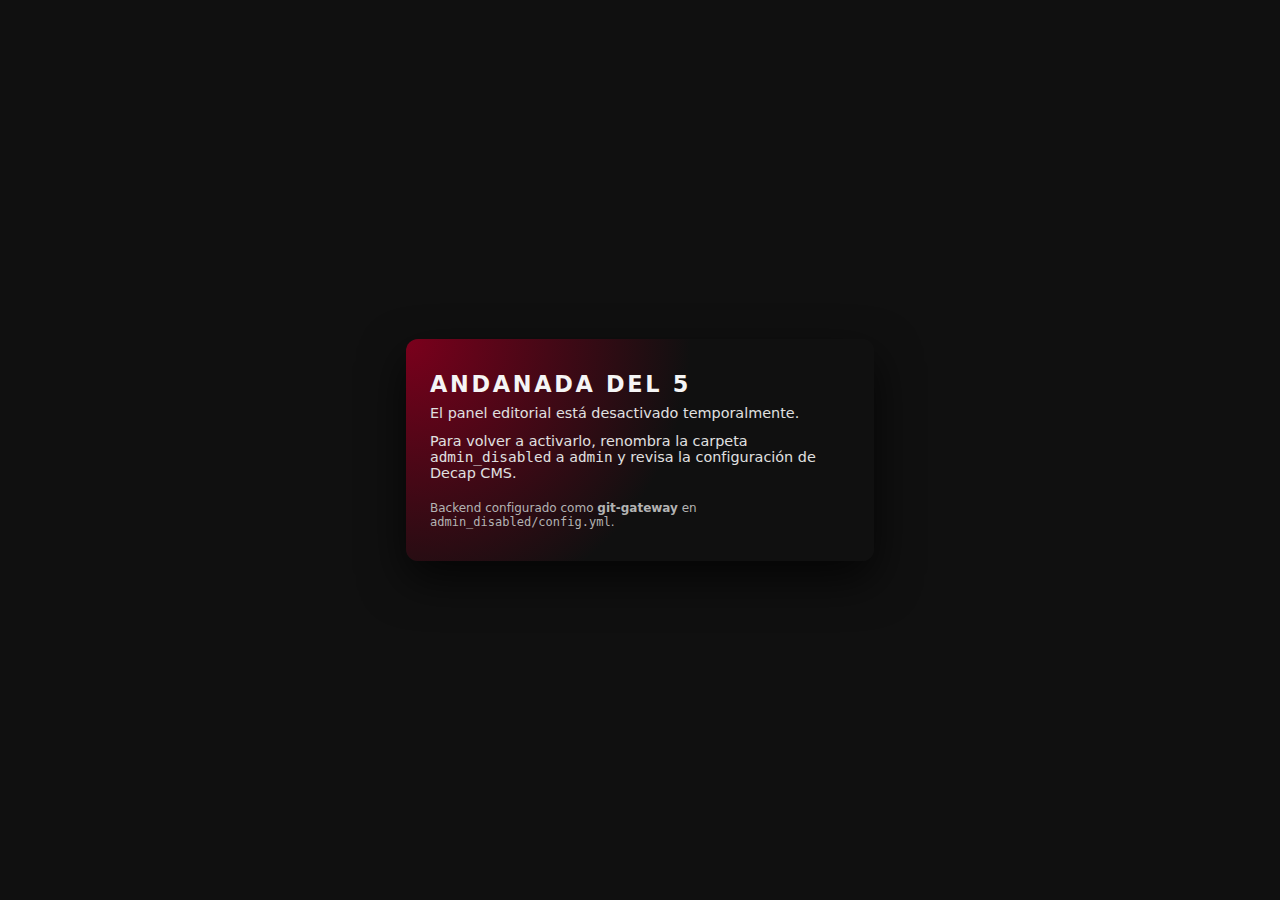
<file: admin_disabled/index.html>
<!DOCTYPE html>
<html lang="es">
<head>
    <meta charset="UTF-8">
    <meta name="viewport" content="width=device-width, initial-scale=1.0">
    <title>Andanada del 5 – Panel editorial desactivado</title>
    <meta name="robots" content="noindex">
    <link rel="icon" type="image/png" href="../media/img/faviconandanada.png">
    <style>
        body {
            margin: 0;
            font-family: system-ui, -apple-system, BlinkMacSystemFont, "Segoe UI", sans-serif;
            background-color: #101010;
            color: #f5f5f5;
            display: flex;
            align-items: center;
            justify-content: center;
            min-height: 100vh;
        }
        .admin-shell {
            max-width: 420px;
            width: 100%;
            padding: 2rem 1.5rem;
            border-radius: 12px;
            background: radial-gradient(circle at top left, #7b001c 0, #101010 55%);
            box-shadow: 0 18px 45px rgba(0, 0, 0, 0.7);
        }
        h1 {
            margin: 0 0 0.5rem;
            font-size: 1.4rem;
            letter-spacing: 0.12em;
            text-transform: uppercase;
        }
        p {
            margin: 0 0 0.75rem;
            font-size: 0.9rem;
            color: #e0e0e0;
        }
        .admin-shell small {
            display: block;
            margin-top: 1.25rem;
            font-size: 0.75rem;
            color: #b3b3b3;
        }
    </style>
</head>
<body>
    <div class="admin-shell">
        <h1>Andanada del 5</h1>
        <p>El panel editorial está desactivado temporalmente.</p>
        <p>Para volver a activarlo, renombra la carpeta <code>admin_disabled</code> a <code>admin</code> y revisa la configuración de Decap CMS.</p>
        <small>Backend configurado como <strong>git-gateway</strong> en <code>admin_disabled/config.yml</code>.</small>
    </div>
</body>
</html>
</file>
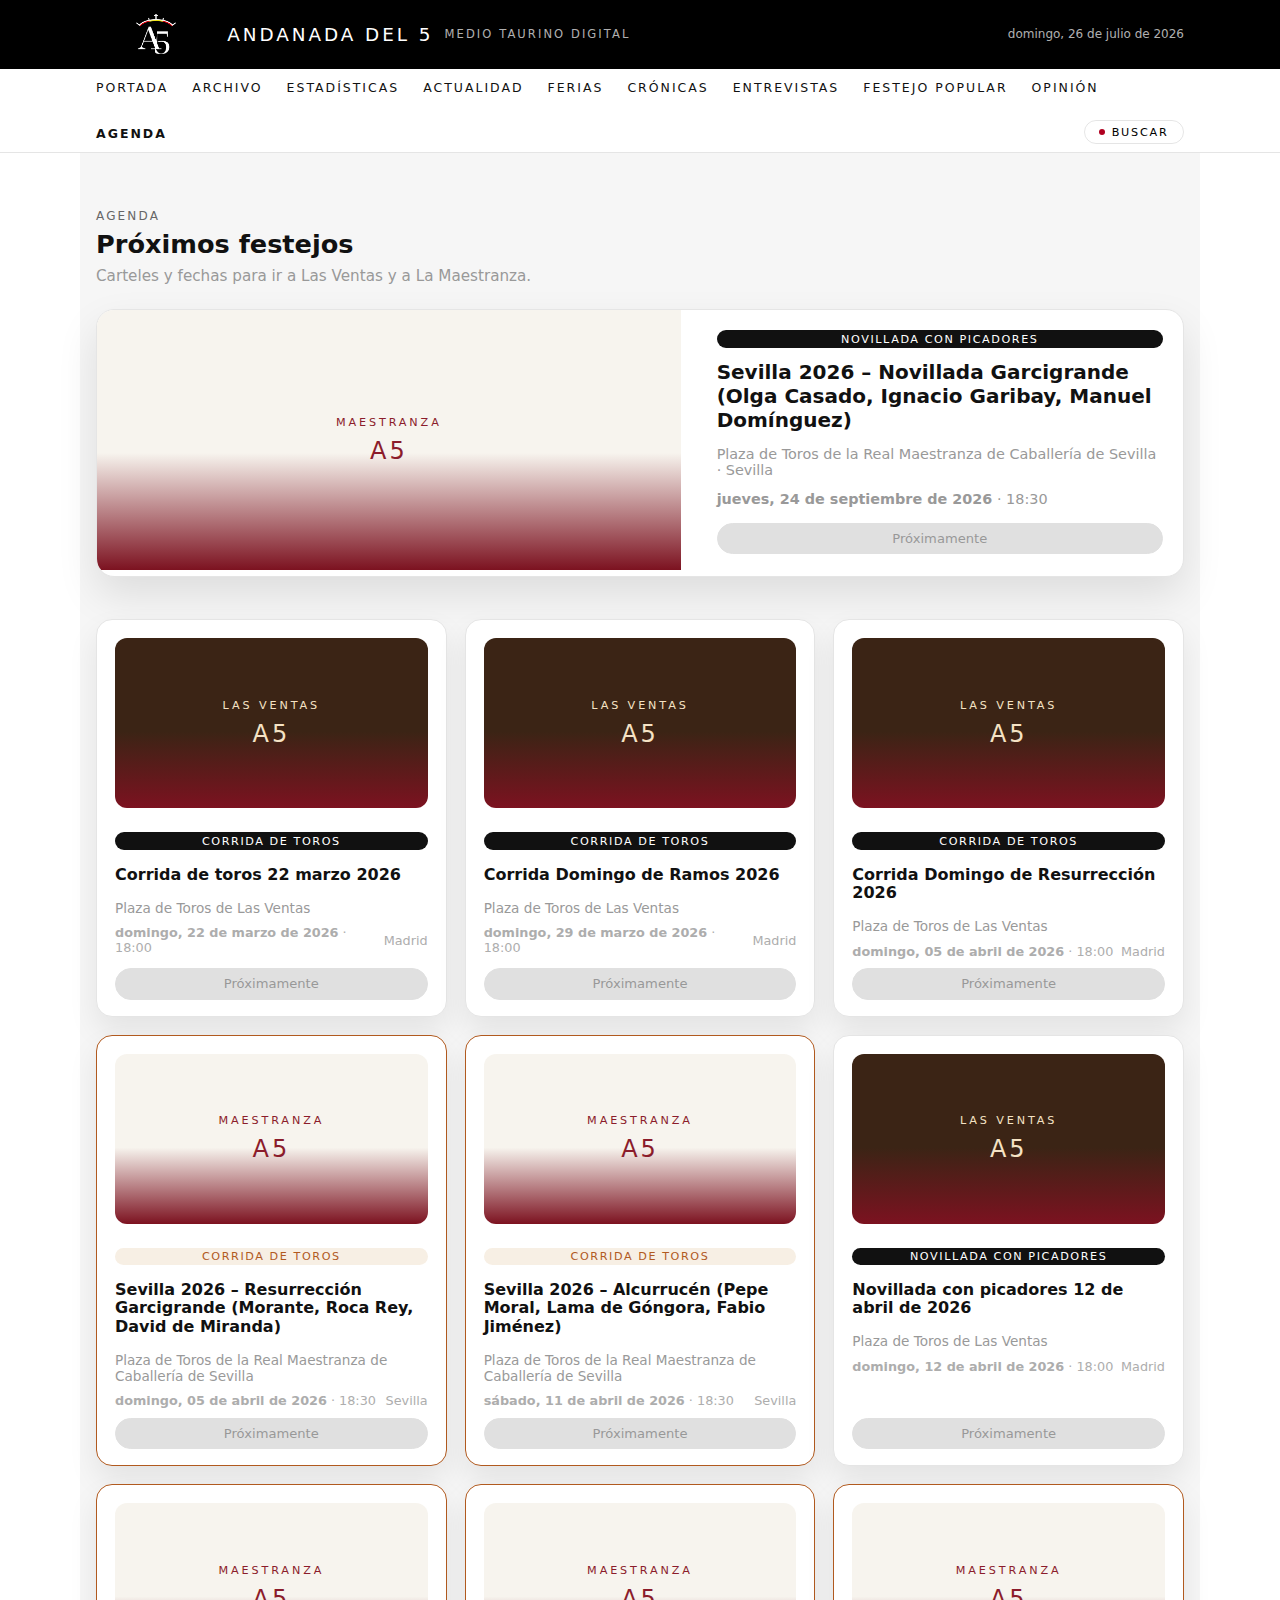
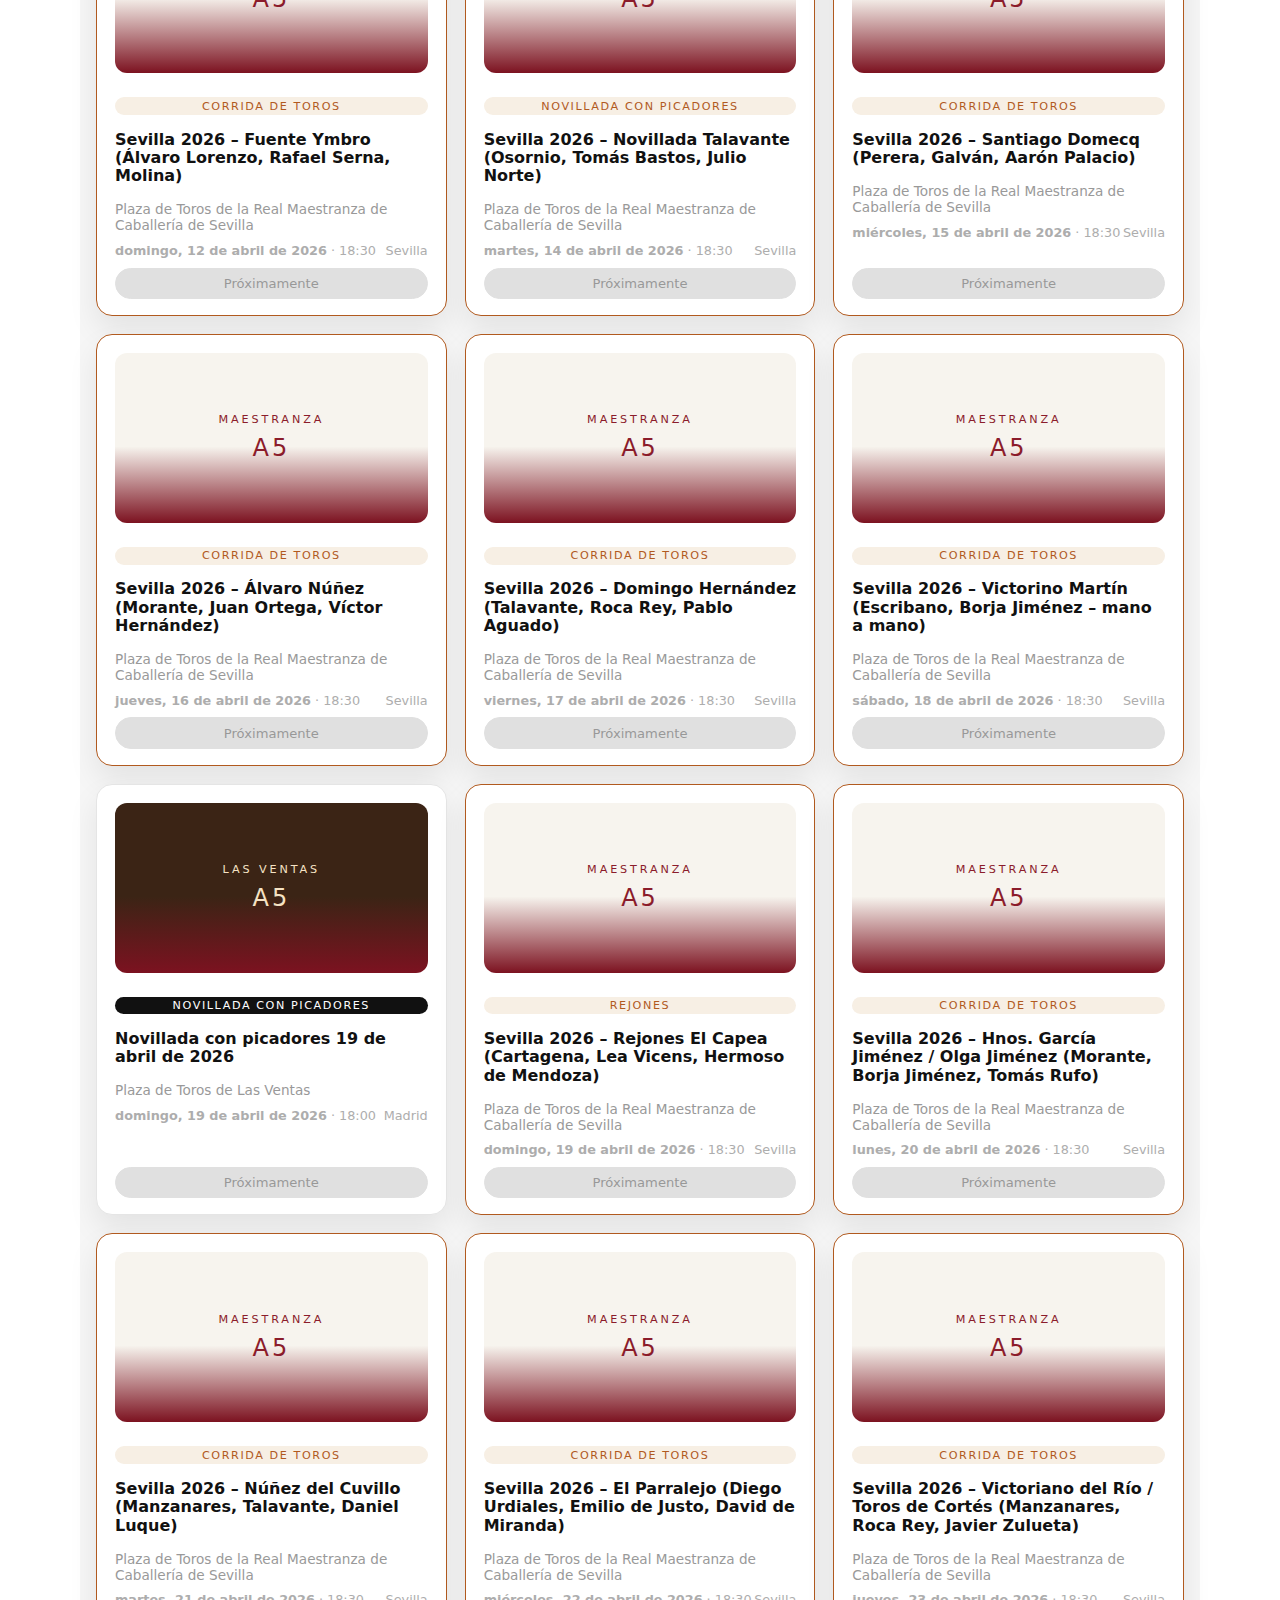
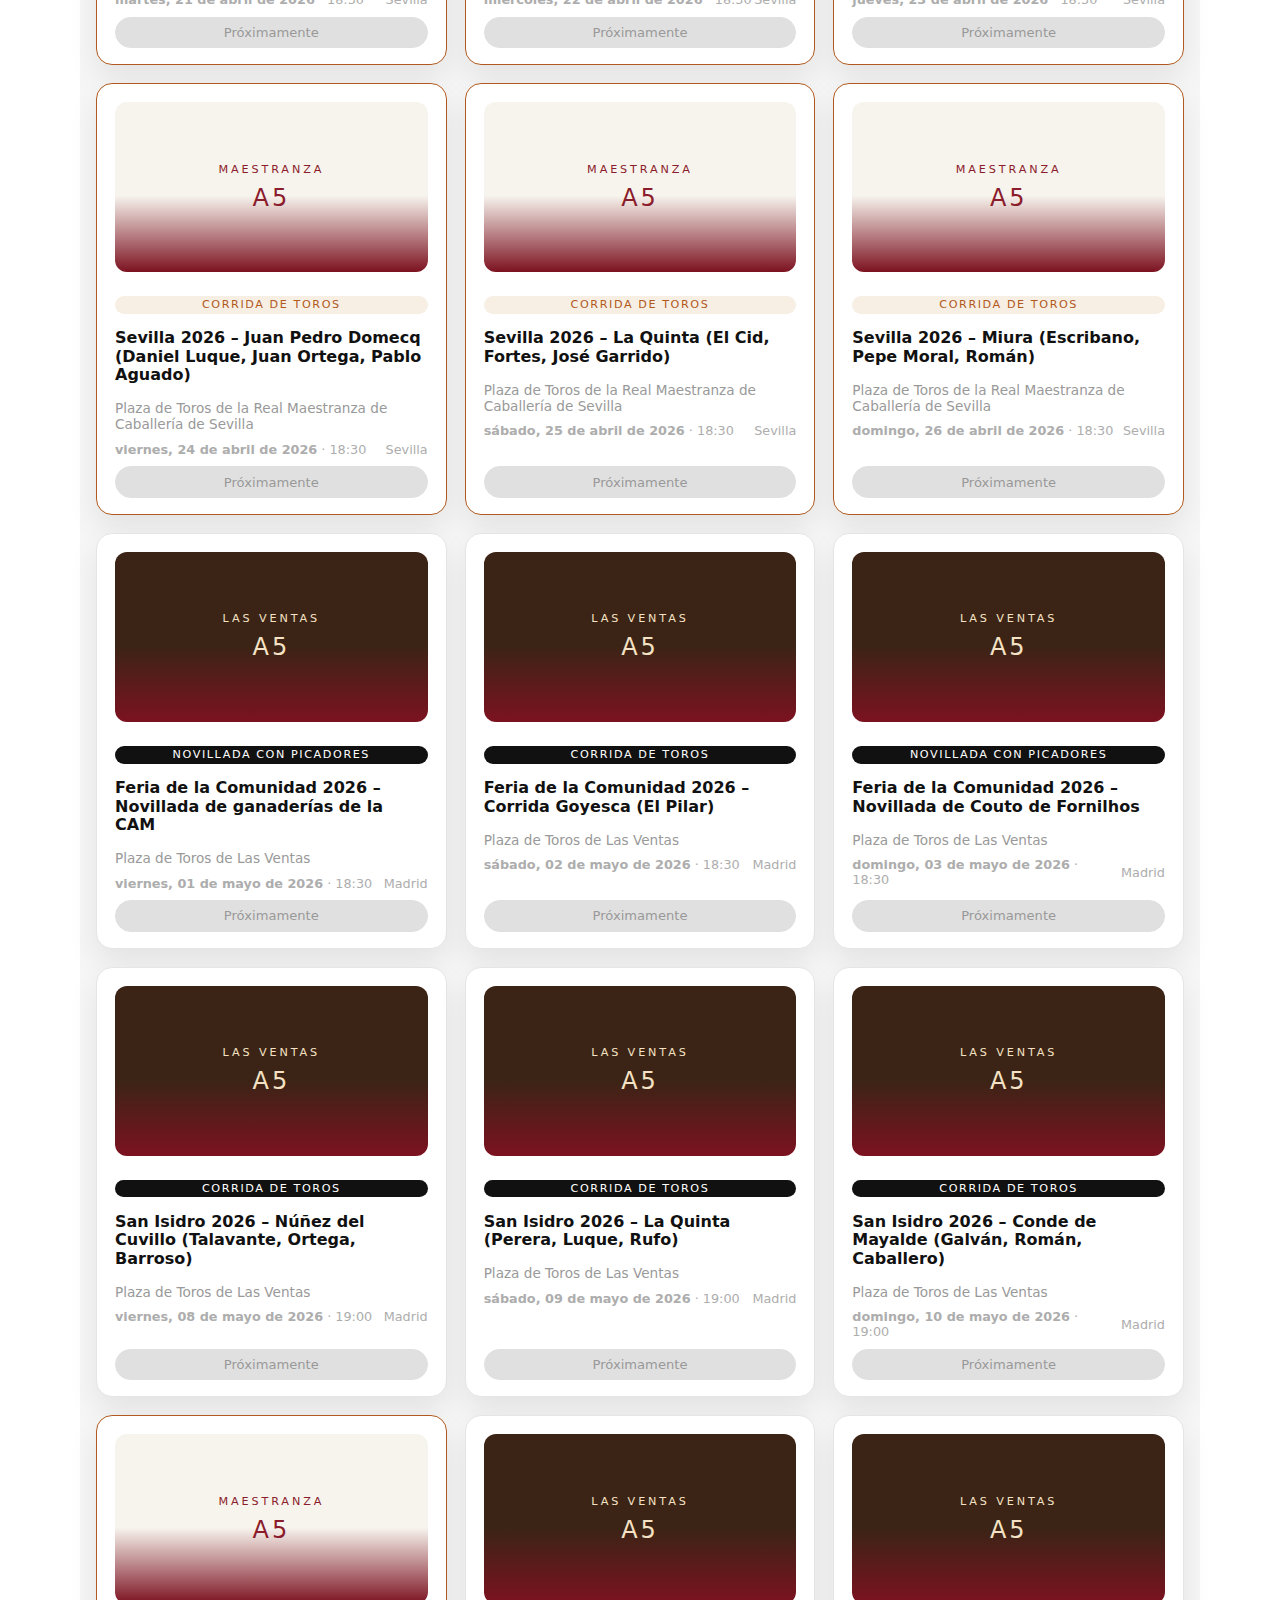
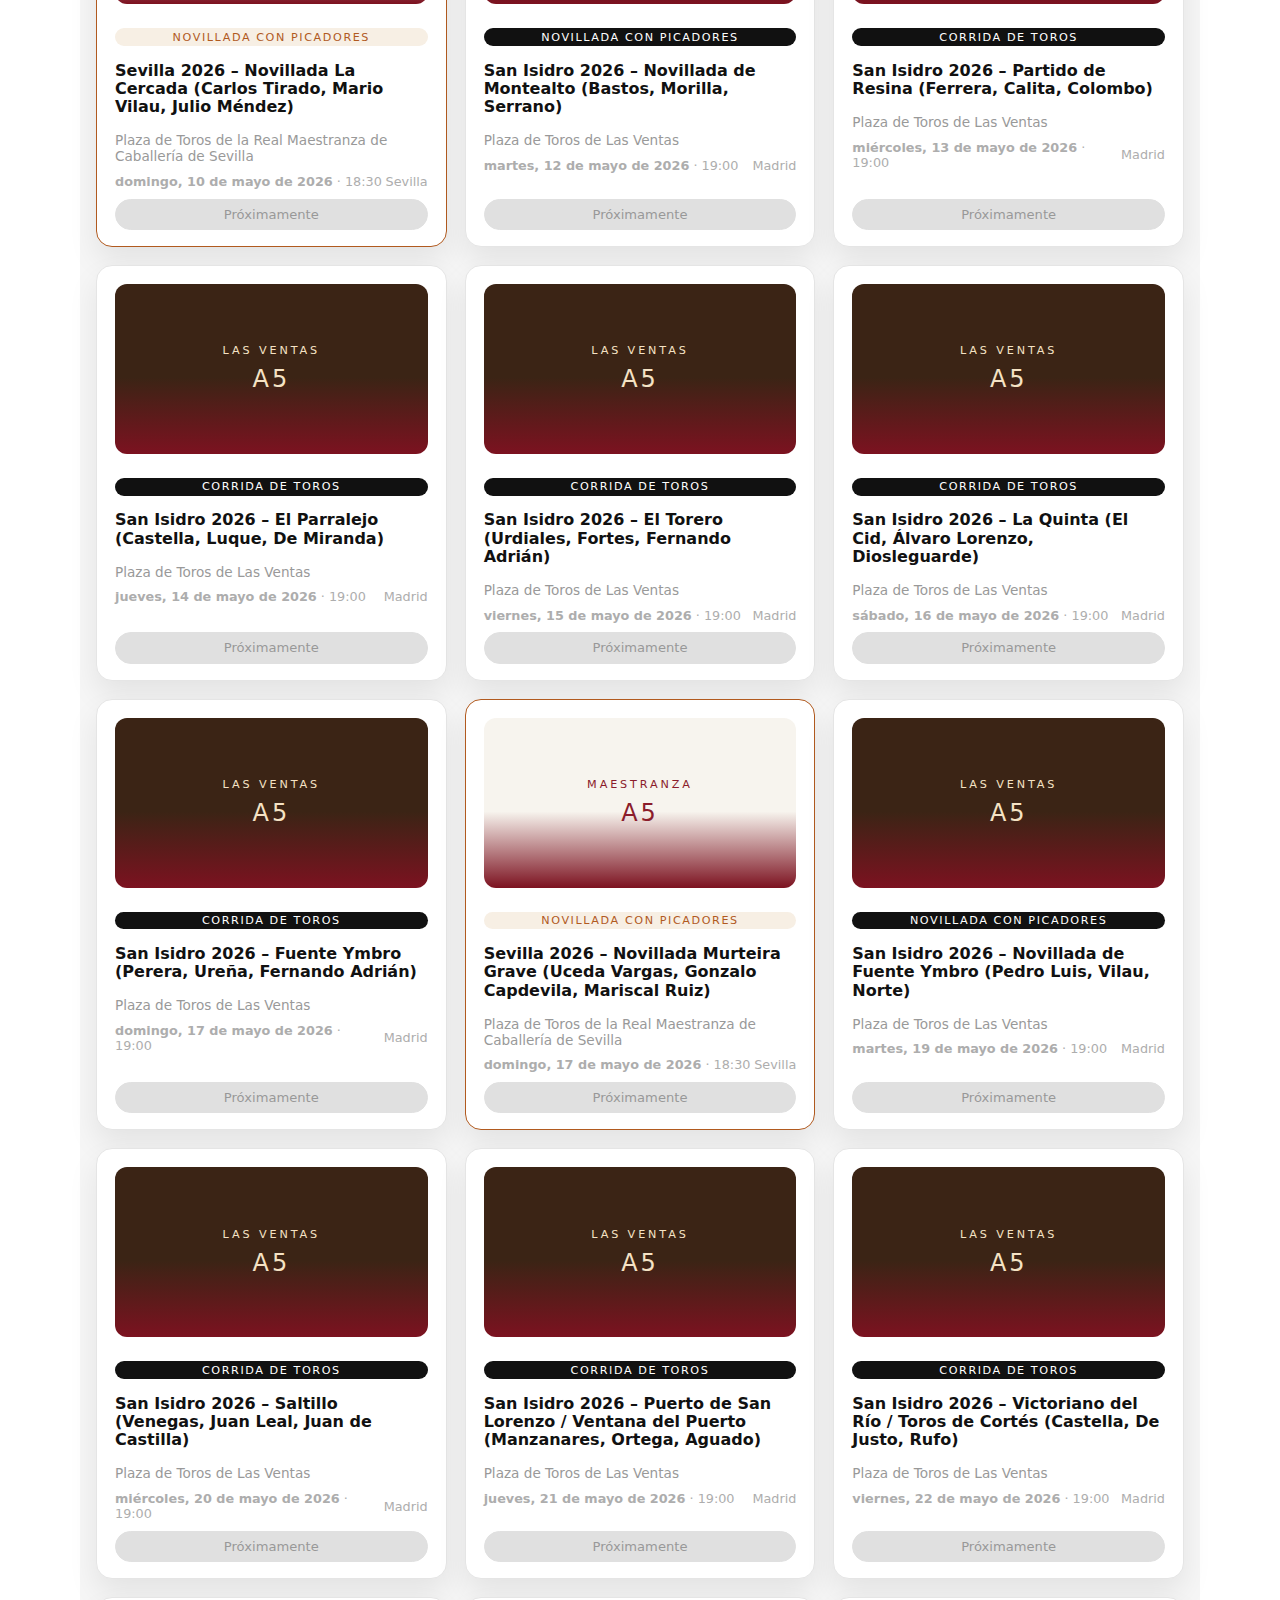
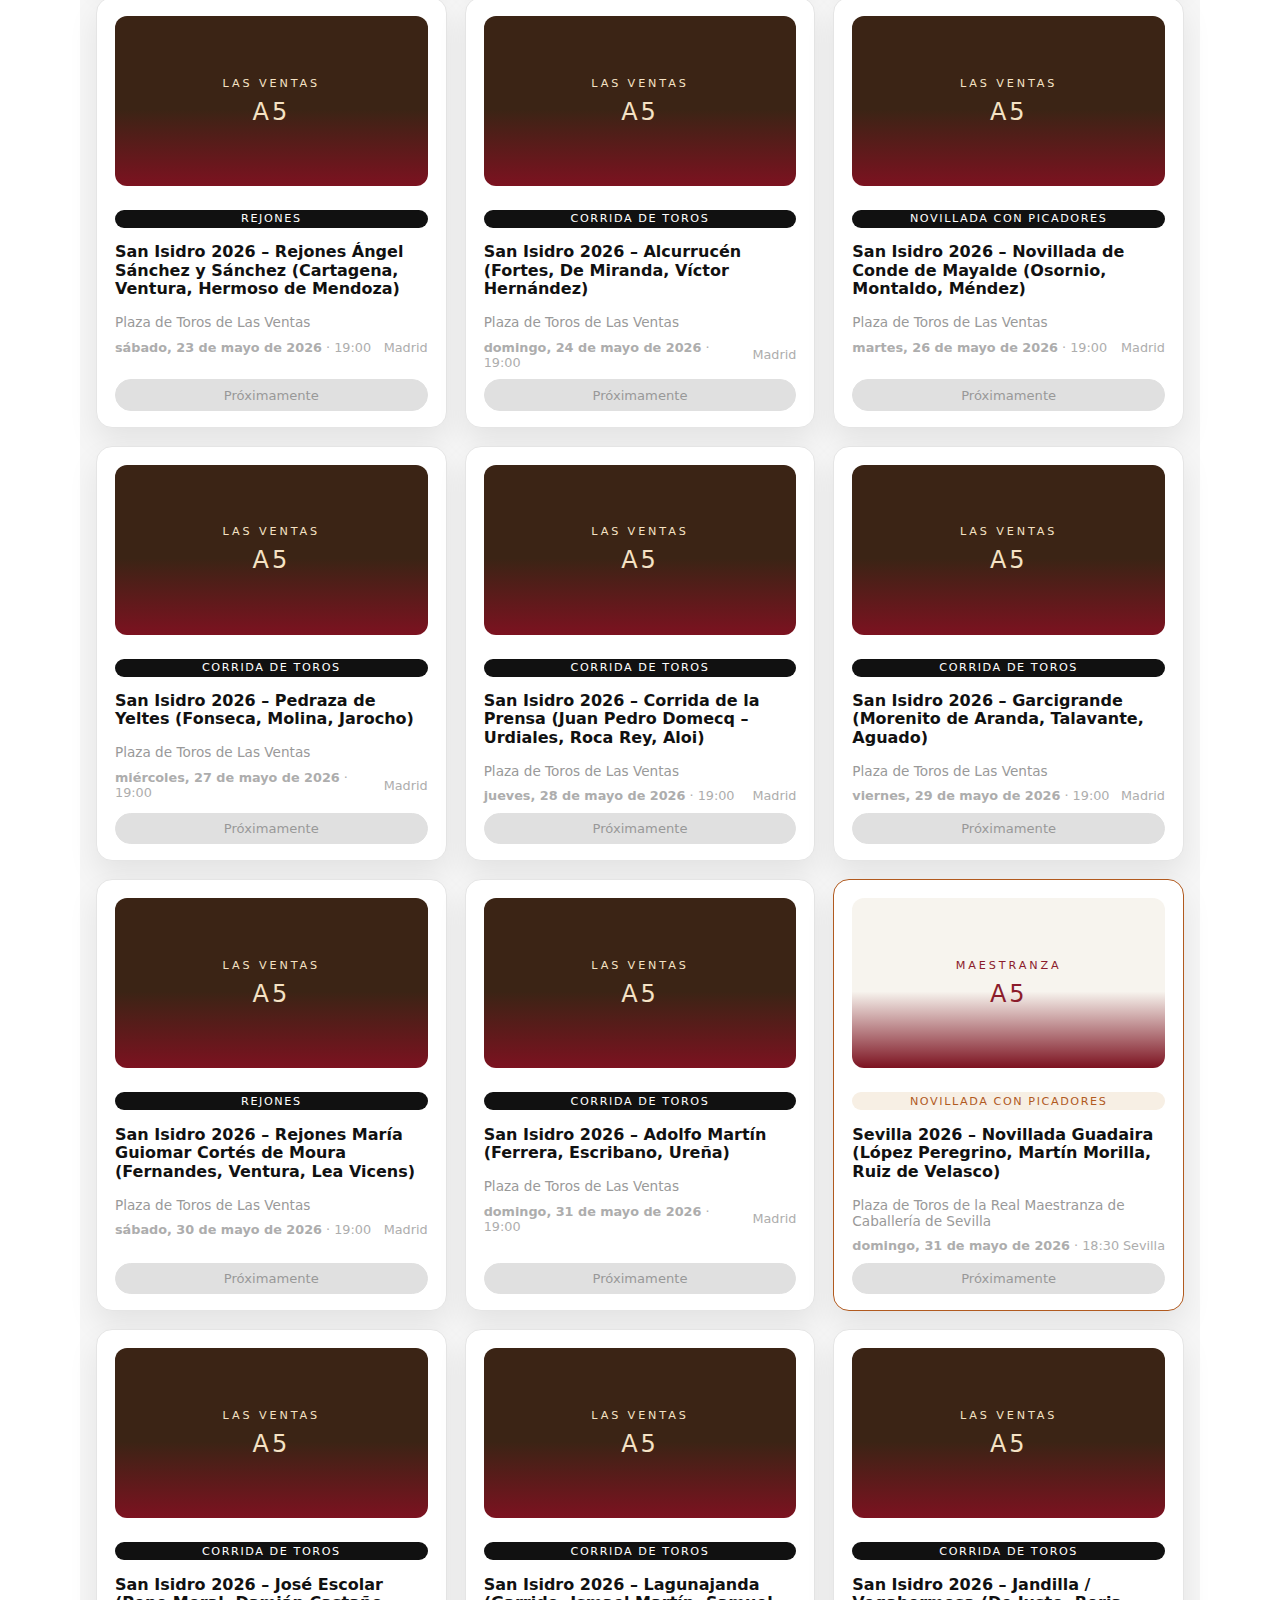
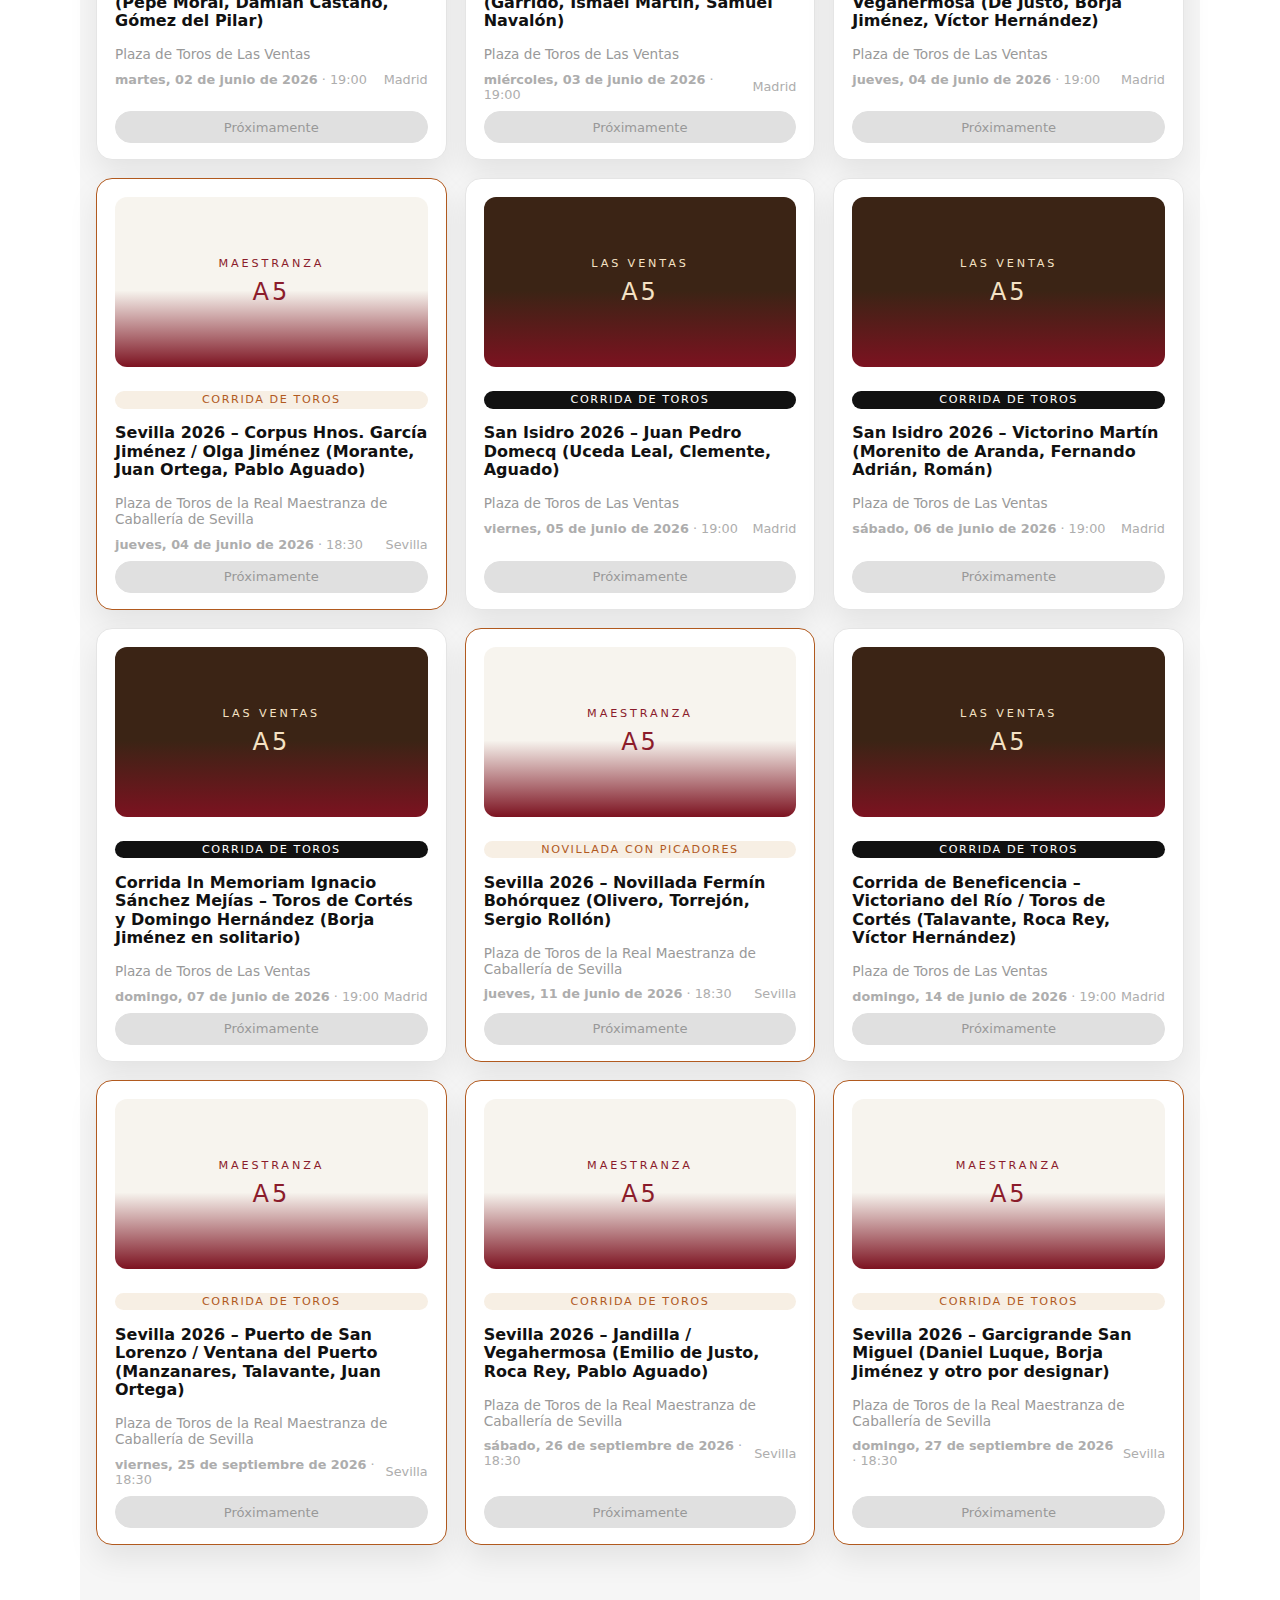
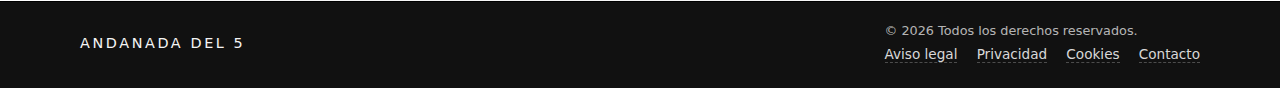
<file: agenda.html>
<!DOCTYPE html>
<html lang="es">
<head>
  <meta charset="UTF-8">
  <meta name="viewport" content="width=device-width, initial-scale=1.0">

  <title id="meta-title">Andanada del 5</title>
  <meta id="meta-description" name="description" content="Crónicas, análisis y actualidad taurina.">
  <meta name="author" content="Andanada del 5">
  <link id="canonical-link" rel="canonical" href="https://andanadadel5.com/">

  <meta id="meta-og-title" property="og:title" content="Andanada del 5">
  <meta id="meta-og-description" property="og:description" content="Crónicas, análisis y actualidad taurina.">
  <meta id="meta-og-type" property="og:type" content="website">
  <meta id="meta-og-url" property="og:url" content="https://andanadadel5.com/">
  <meta id="meta-og-image" property="og:image" content="https://andanadadel5.com/media/img/logoblanco.png">
  <meta property="og:site_name" content="Andanada del 5">
  <meta property="og:locale" content="es_ES">

  <meta name="twitter:card" content="summary_large_image">
  <meta id="meta-twitter-title" name="twitter:title" content="Andanada del 5">
  <meta id="meta-twitter-description" name="twitter:description" content="Crónicas, análisis y actualidad taurina.">
  <meta id="meta-twitter-image" name="twitter:image" content="https://andanadadel5.com/media/img/logoblanco.png">
  <link rel="stylesheet" href="./assets/css/styles.css">
  <link rel="icon" type="image/png" href="media/img/faviconandanada.png">
  <meta name="theme-color" content="#000000">
  <link rel="manifest" href="manifest.json">
  <link rel="alternate" type="application/rss+xml" title="Andanada del 5" href="feed.xml">
</head>
<body data-page="agenda">
<a class="skip-link" href="#main-content">Saltar al contenido</a>
<header class="site-header">
  <div class="site-header__top">
    <div class="site-header__top-inner">
      <div class="site-header__logo">
        <a href="index.html" aria-label="Inicio Andanada del 5">
          <span class="logo-mark">
            <img class="logo-img" src="media/img/logoblanco.png" alt="Andanada del 5" loading="lazy">
          </span>
          <span class="logo-text">Andanada del 5</span>
          <span class="logo-tagline">Medio taurino digital</span>
        </a>
      </div>
      <div class="site-header__meta">
        <span id="header-date"></span>
      </div>
    </div>
  </div>
  <nav class="site-nav" aria-label="Navegación principal">
    <button class="site-nav__toggle" aria-expanded="false" aria-controls="main-nav" aria-label="Abrir menú principal">
      <span class="site-nav__toggle-box">
        <span class="site-nav__toggle-line"></span>
        <span class="site-nav__toggle-line"></span>
        <span class="site-nav__toggle-line"></span>
      </span>
    </button>
    <ul id="main-nav" class="site-nav__list">
      <li><a class="site-nav__link" href="index.html">Portada</a></li>
      <li><a class="site-nav__link" href="archive.html">Archivo</a></li>
      <li><a class="site-nav__link" href="estadisticas.html">Estadísticas</a></li>
      <li><a class="site-nav__link" href="category.html?cat=Actualidad">Actualidad</a></li>
      <li><a class="site-nav__link" href="category.html?cat=Ferias">Ferias</a></li>
      <li><a class="site-nav__link" href="category.html?cat=Crónicas">Crónicas</a></li>
      <li><a class="site-nav__link" href="category.html?cat=Entrevistas">Entrevistas</a></li>
      <li><a class="site-nav__link" href="category.html?cat=Festejo Popular">Festejo Popular</a></li>
      <li><a class="site-nav__link" href="category.html?cat=Opinión">Opinión</a></li>
      <li><a class="site-nav__link" href="agenda.html">Agenda</a></li>
      <li class="site-nav__search">
        <button type="button" class="site-nav__search-btn" aria-label="Buscar en Andanada del 5">
          <span class="site-nav__search-dot"></span>
          Buscar
        </button>
      </li>
    </ul>
  </nav>
</header>

<main id="main-content" class="page page--agenda">
  <header class="section-header">
    <p class="section-kicker">Agenda</p>
    <h1>Próximos festejos</h1>
    <p class="section-subtitle">Carteles y fechas para ir a Las Ventas y a La Maestranza.</p>
  </header>

  <section id="agenda-featured" class="agenda-featured"></section>
  <section id="agenda-container" class="agenda-grid"></section>
</main>

<footer class="site-footer">
  <section class="footer-meta">
    <div class="footer-meta__inner">
      <div class="footer-meta__brand">Andanada del 5</div>
      <div class="footer-meta__row">
        <p class="footer-meta__text">&copy; <span id="footer-year"></span> Todos los derechos reservados.</p>
        <div class="footer-links">
          <a class="footer-links__link" href="aviso-legal.html">Aviso legal</a>
          <a class="footer-links__link" href="privacidad.html">Privacidad</a>
          <a class="footer-links__link" href="cookies.html">Cookies</a>
          <a class="footer-links__link" href="contacto.html">Contacto</a>
        </div>
      </div>
    </div>
  </section>
</footer>

<button type="button" class="scroll-top" aria-label="Volver arriba">↑</button>
<script src="./assets/js/main.js" defer></script>
</body>
</html>
</file>
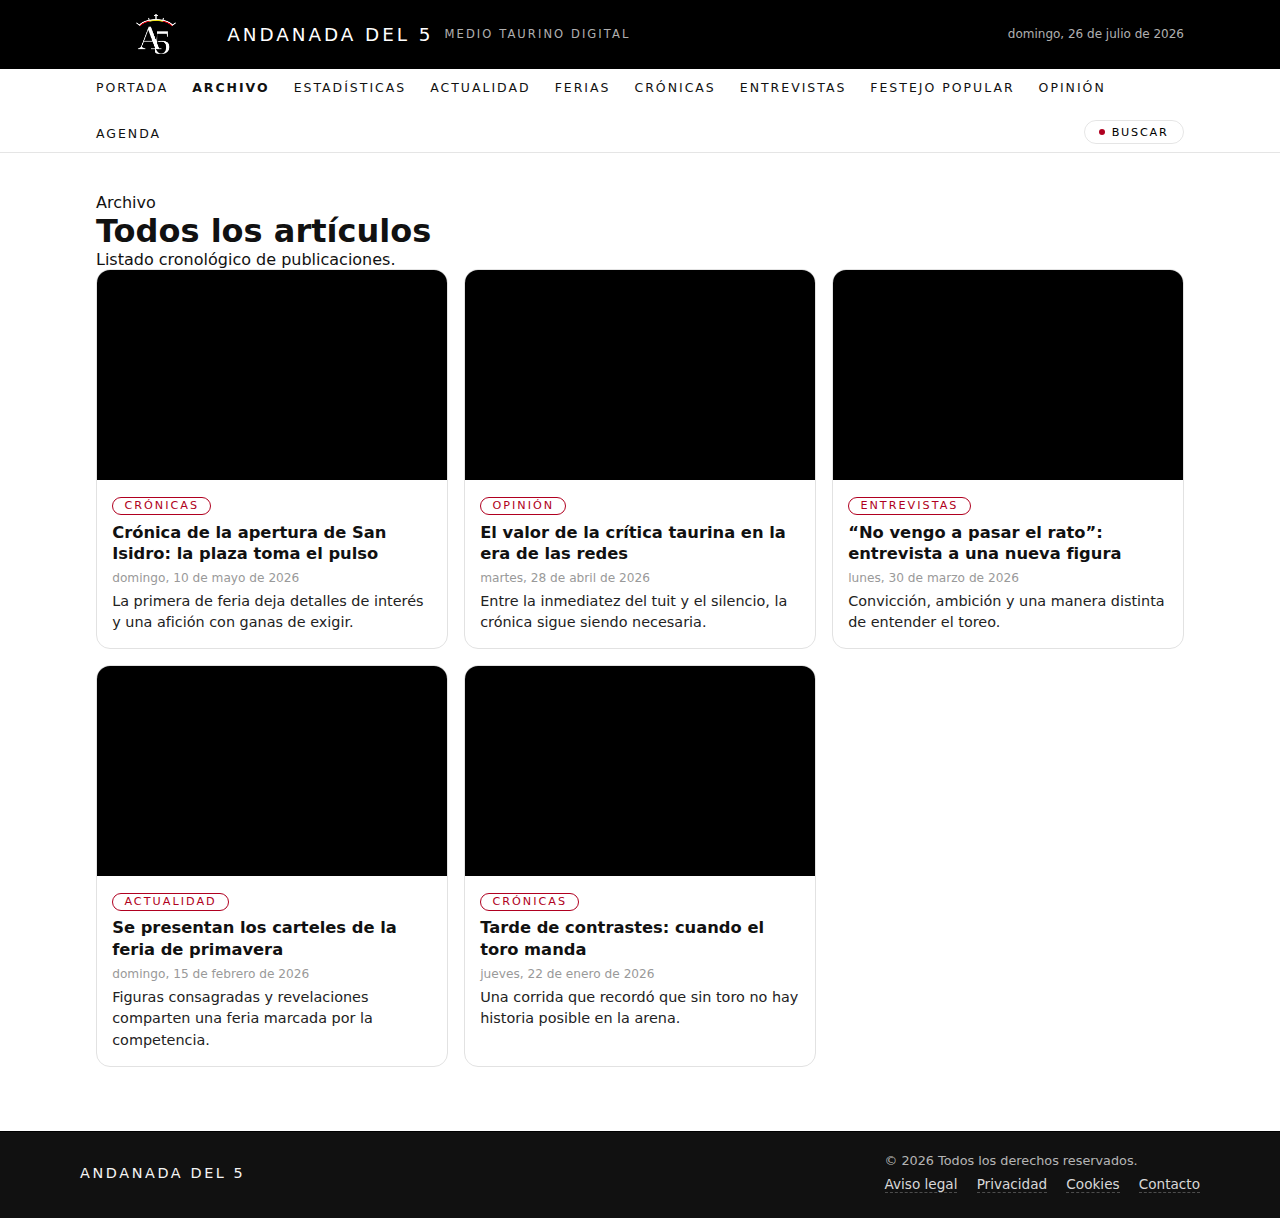
<file: archive.html>
<!DOCTYPE html>
<html lang="es">
<head>
  <meta charset="UTF-8">
  <meta name="viewport" content="width=device-width, initial-scale=1.0">

  <title id="meta-title">Andanada del 5</title>
  <meta id="meta-description" name="description" content="Crónicas, análisis y actualidad taurina.">
  <meta name="author" content="Andanada del 5">
  <link id="canonical-link" rel="canonical" href="https://andanadadel5.com/">

  <meta id="meta-og-title" property="og:title" content="Andanada del 5">
  <meta id="meta-og-description" property="og:description" content="Crónicas, análisis y actualidad taurina.">
  <meta id="meta-og-type" property="og:type" content="website">
  <meta id="meta-og-url" property="og:url" content="https://andanadadel5.com/">
  <meta id="meta-og-image" property="og:image" content="https://andanadadel5.com/media/img/logoblanco.png">
  <meta property="og:site_name" content="Andanada del 5">
  <meta property="og:locale" content="es_ES">

  <meta name="twitter:card" content="summary_large_image">
  <meta id="meta-twitter-title" name="twitter:title" content="Andanada del 5">
  <meta id="meta-twitter-description" name="twitter:description" content="Crónicas, análisis y actualidad taurina.">
  <meta id="meta-twitter-image" name="twitter:image" content="https://andanadadel5.com/media/img/logoblanco.png">
  <link rel="stylesheet" href="assets/css/styles.css">
  <link rel="icon" type="image/png" href="media/img/faviconandanada.png">
  <meta name="theme-color" content="#000000">
  <link rel="manifest" href="manifest.json">
  <link rel="alternate" type="application/rss+xml" title="Andanada del 5" href="feed.xml">
</head>
<body data-page="archive">
<a class="skip-link" href="#main-content">Saltar al contenido</a>
<header class="site-header">
  <div class="site-header__top">
    <div class="site-header__top-inner">
      <div class="site-header__logo">
        <a href="index.html" aria-label="Inicio Andanada del 5">
          <span class="logo-mark">
            <img class="logo-img" src="media/img/logoblanco.png" alt="Andanada del 5" loading="lazy">
          </span>
          <span class="logo-text">Andanada del 5</span>
          <span class="logo-tagline">Medio taurino digital</span>
        </a>
      </div>
      <div class="site-header__meta">
        <span id="header-date"></span>
      </div>
    </div>
  </div>
  <nav class="site-nav" aria-label="Navegación principal">
    <button class="site-nav__toggle" aria-expanded="false" aria-controls="main-nav" aria-label="Abrir menú principal">
      <span class="site-nav__toggle-box">
        <span class="site-nav__toggle-line"></span>
        <span class="site-nav__toggle-line"></span>
        <span class="site-nav__toggle-line"></span>
      </span>
    </button>
    <ul id="main-nav" class="site-nav__list">
      <li><a class="site-nav__link" href="index.html">Portada</a></li>
      <li><a class="site-nav__link" href="archive.html">Archivo</a></li>
      <li><a class="site-nav__link" href="estadisticas.html">Estadísticas</a></li>
      <li><a class="site-nav__link" href="category.html?cat=Actualidad">Actualidad</a></li>
      <li><a class="site-nav__link" href="category.html?cat=Ferias">Ferias</a></li>
      <li><a class="site-nav__link" href="category.html?cat=Crónicas">Crónicas</a></li>
      <li><a class="site-nav__link" href="category.html?cat=Entrevistas">Entrevistas</a></li>
      <li><a class="site-nav__link" href="category.html?cat=Festejo Popular">Festejo Popular</a></li>
      <li><a class="site-nav__link" href="category.html?cat=Opinión">Opinión</a></li>
      <li><a class="site-nav__link" href="agenda.html">Agenda</a></li>
      <li class="site-nav__search">
        <button type="button" class="site-nav__search-btn" aria-label="Buscar en Andanada del 5">
          <span class="site-nav__search-dot"></span>
          Buscar
        </button>
      </li>
    </ul>
  </nav>
 </header>

<main id="main-content" class="page page--category">
  <header class="page-header">
    <p class="page-header__kicker">Archivo</p>
    <h1 class="page-header__title">Todos los artículos</h1>
    <p class="page-header__description">Listado cronológico de publicaciones.</p>
  </header>
  <section class="page-section">
    <div id="archive-posts" class="posts-grid" aria-live="polite"></div>
  </section>
</main>

<footer class="site-footer">
  <section class="footer-meta">
    <div class="footer-meta__inner">
      <div class="footer-meta__brand">Andanada del 5</div>
      <div class="footer-meta__row">
        <p class="footer-meta__text">&copy; <span id="footer-year"></span> Todos los derechos reservados.</p>
        <div class="footer-links">
          <a class="footer-links__link" href="aviso-legal.html">Aviso legal</a>
          <a class="footer-links__link" href="privacidad.html">Privacidad</a>
          <a class="footer-links__link" href="cookies.html">Cookies</a>
          <a class="footer-links__link" href="contacto.html">Contacto</a>
        </div>
      </div>
    </div>
  </section>
</footer>

<button type="button" class="scroll-top" aria-label="Volver arriba">↑</button>
<script src="assets/js/main.js" defer></script>
</body>
</html>
</file>
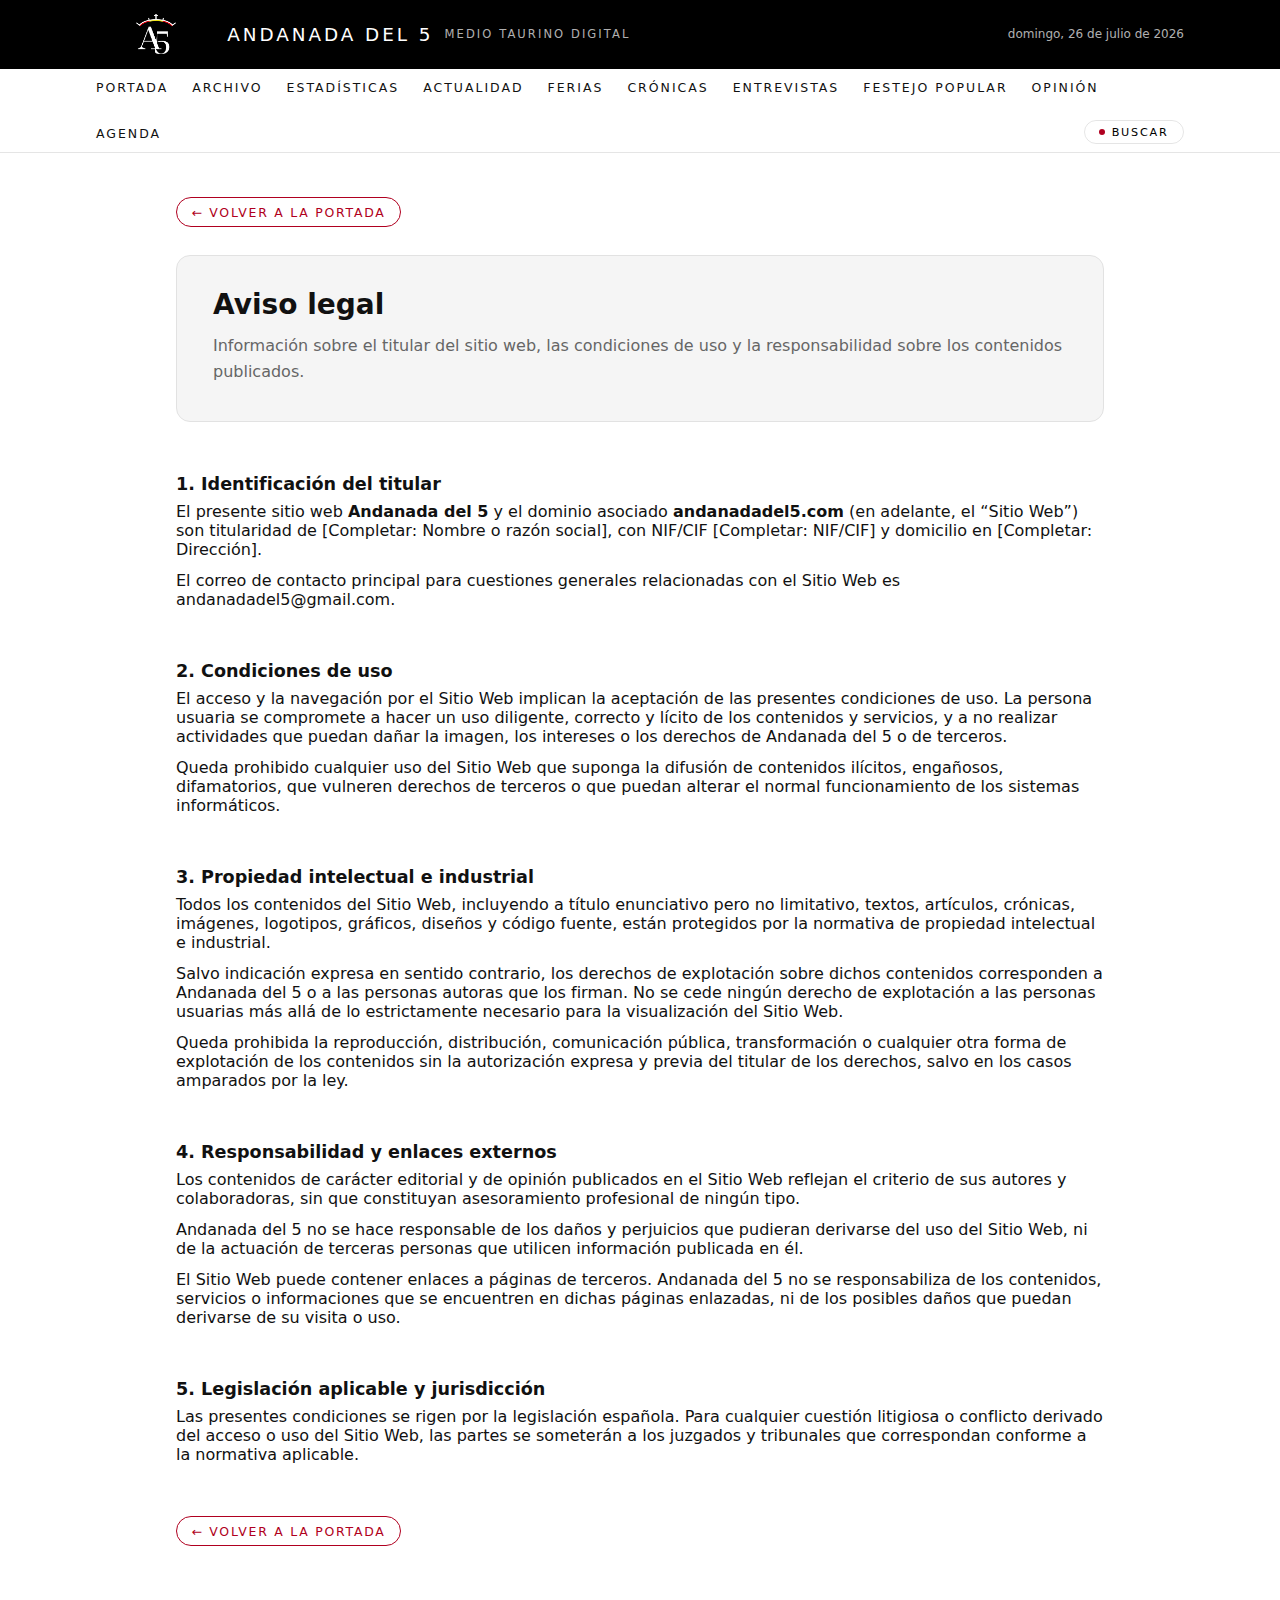
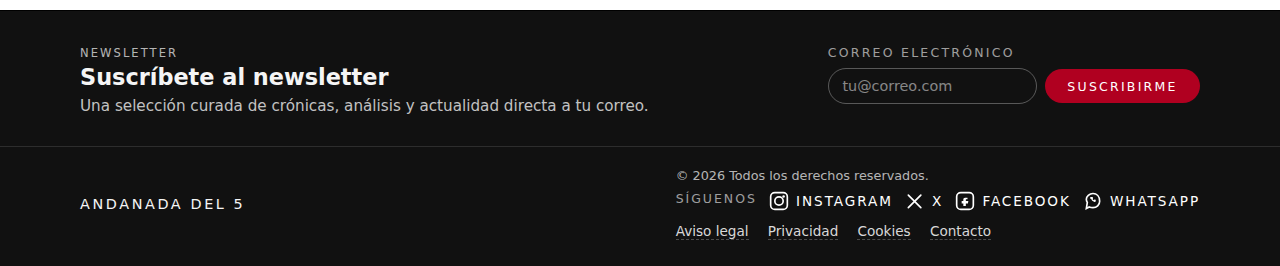
<file: aviso-legal.html>
<!DOCTYPE html>
<html lang="es">
<head>
    <meta charset="UTF-8">
    <meta name="viewport" content="width=device-width, initial-scale=1.0">

    <title id="meta-title">Andanada del 5</title>
    <meta id="meta-description" name="description" content="Crónicas, análisis y actualidad taurina.">
    <meta name="author" content="Andanada del 5">
    <link id="canonical-link" rel="canonical" href="https://andanadadel5.com/aviso-legal.html">

    <meta id="meta-og-title" property="og:title" content="Andanada del 5">
    <meta id="meta-og-description" property="og:description" content="Crónicas, análisis y actualidad taurina.">
    <meta id="meta-og-type" property="og:type" content="website">
    <meta id="meta-og-url" property="og:url" content="https://andanadadel5.com/aviso-legal.html">
    <meta id="meta-og-image" property="og:image" content="https://andanadadel5.com/media/img/logoblanco.png">
    <meta property="og:site_name" content="Andanada del 5">
    <meta property="og:locale" content="es_ES">

    <meta name="twitter:card" content="summary_large_image">
    <meta id="meta-twitter-title" name="twitter:title" content="Andanada del 5">
    <meta id="meta-twitter-description" name="twitter:description" content="Crónicas, análisis y actualidad taurina.">
    <meta id="meta-twitter-image" name="twitter:image" content="https://andanadadel5.com/media/img/logoblanco.png">

    <link rel="preconnect" href="https://fonts.googleapis.com">
    <link rel="preconnect" href="https://fonts.gstatic.com" crossorigin>
    <link rel="preconnect" href="https://andanadadel5.com" crossorigin>
    <link href="https://fonts.googleapis.com/css2?family=DM+Sans:wght@400;500;600&family=Inter:wght@500;600;700&display=swap" rel="stylesheet">

    <link rel="stylesheet" href="assets/css/styles.css">
    <link rel="icon" type="image/png" href="media/img/faviconandanada.png">
    <meta name="theme-color" content="#000000">
    <link rel="manifest" href="manifest.json">
    <link rel="alternate" type="application/rss+xml" title="Andanada del 5" href="feed.xml">
</head>
<body data-page="legal">
<a class="skip-link" href="#main-content">Saltar al contenido</a>
<header class="site-header">
    <div class="site-header__top">
        <div class="site-header__top-inner">
            <div class="site-header__logo">
                <a href="index.html" aria-label="Inicio Andanada del 5">
                    <span class="logo-mark">
                        <img class="logo-img" src="media/img/logoblanco.png" alt="Andanada del 5" loading="lazy">
                    </span>
                    <span class="logo-text">Andanada del 5</span>
                    <span class="logo-tagline">Medio taurino digital</span>
                </a>
            </div>
            <div class="site-header__meta">
                <span id="header-date"></span>
            </div>
        </div>
    </div>
    <nav class="site-nav" aria-label="Navegación principal">
        <button class="site-nav__toggle" aria-expanded="false" aria-controls="main-nav" aria-label="Abrir menú principal">
            <span class="site-nav__toggle-box">
                <span class="site-nav__toggle-line"></span>
                <span class="site-nav__toggle-line"></span>
                <span class="site-nav__toggle-line"></span>
            </span>
        </button>
        <ul id="main-nav" class="site-nav__list">
            <li><a class="site-nav__link" href="index.html">Portada</a></li>
            <li><a class="site-nav__link" href="archive.html">Archivo</a></li>
            <li><a class="site-nav__link" href="estadisticas.html">Estadísticas</a></li>
            <li><a class="site-nav__link" href="category.html?cat=Actualidad">Actualidad</a></li>
            <li><a class="site-nav__link" href="category.html?cat=Ferias">Ferias</a></li>
            <li><a class="site-nav__link" href="category.html?cat=Crónicas">Crónicas</a></li>
            <li><a class="site-nav__link" href="category.html?cat=Entrevistas">Entrevistas</a></li>
            <li><a class="site-nav__link" href="category.html?cat=Festejo Popular">Festejo Popular</a></li>
            <li><a class="site-nav__link" href="category.html?cat=Opinión">Opinión</a></li>
            <li><a class="site-nav__link" href="agenda.html">Agenda</a></li>
            <li class="site-nav__search">
                <button type="button" class="site-nav__search-btn" aria-label="Buscar en Andanada del 5">
                    <span class="site-nav__search-dot"></span>
                    Buscar
                </button>
            </li>
        </ul>
    </nav>
</header>

<main id="main-content" class="page legal-page">
    <div class="legal-container">
        <a href="index.html" class="back-home-btn">← Volver a la portada</a>

        <section class="legal-card" aria-labelledby="legal-title">
            <h1 id="legal-title">Aviso legal</h1>
            <p>Información sobre el titular del sitio web, las condiciones de uso y la responsabilidad sobre los contenidos publicados.</p>
        </section>

        <section aria-labelledby="legal-identificacion">
            <h2 id="legal-identificacion">1. Identificación del titular</h2>
            <p>
                El presente sitio web <strong>Andanada del 5</strong> y el dominio asociado
                <strong>andanadadel5.com</strong> (en adelante, el “Sitio Web”) son titularidad de
                [Completar: Nombre o razón social], con NIF/CIF [Completar: NIF/CIF] y domicilio en
                [Completar: Dirección].
            </p>
            <p>
                El correo de contacto principal para cuestiones generales relacionadas con el Sitio Web es
                <a href="mailto:andanadadel5@gmail.com">andanadadel5@gmail.com</a>.
            </p>
        </section>

        <section aria-labelledby="legal-uso">
            <h2 id="legal-uso">2. Condiciones de uso</h2>
            <p>
                El acceso y la navegación por el Sitio Web implican la aceptación de las presentes condiciones
                de uso. La persona usuaria se compromete a hacer un uso diligente, correcto y lícito de los
                contenidos y servicios, y a no realizar actividades que puedan dañar la imagen, los intereses o
                los derechos de Andanada del 5 o de terceros.
            </p>
            <p>
                Queda prohibido cualquier uso del Sitio Web que suponga la difusión de contenidos ilícitos,
                engañosos, difamatorios, que vulneren derechos de terceros o que puedan alterar el normal
                funcionamiento de los sistemas informáticos.
            </p>
        </section>

        <section aria-labelledby="legal-propiedad">
            <h2 id="legal-propiedad">3. Propiedad intelectual e industrial</h2>
            <p>
                Todos los contenidos del Sitio Web, incluyendo a título enunciativo pero no limitativo,
                textos, artículos, crónicas, imágenes, logotipos, gráficos, diseños y código fuente, están
                protegidos por la normativa de propiedad intelectual e industrial.
            </p>
            <p>
                Salvo indicación expresa en sentido contrario, los derechos de explotación sobre dichos
                contenidos corresponden a Andanada del 5 o a las personas autoras que los firman. No se
                cede ningún derecho de explotación a las personas usuarias más allá de lo estrictamente
                necesario para la visualización del Sitio Web.
            </p>
            <p>
                Queda prohibida la reproducción, distribución, comunicación pública, transformación o
                cualquier otra forma de explotación de los contenidos sin la autorización expresa y previa
                del titular de los derechos, salvo en los casos amparados por la ley.
            </p>
        </section>

        <section aria-labelledby="legal-responsabilidad">
            <h2 id="legal-responsabilidad">4. Responsabilidad y enlaces externos</h2>
            <p>
                Los contenidos de carácter editorial y de opinión publicados en el Sitio Web reflejan el
                criterio de sus autores y colaboradoras, sin que constituyan asesoramiento profesional
                de ningún tipo.
            </p>
            <p>
                Andanada del 5 no se hace responsable de los daños y perjuicios que pudieran derivarse
                del uso del Sitio Web, ni de la actuación de terceras personas que utilicen información
                publicada en él.
            </p>
            <p>
                El Sitio Web puede contener enlaces a páginas de terceros. Andanada del 5 no se
                responsabiliza de los contenidos, servicios o informaciones que se encuentren en dichas
                páginas enlazadas, ni de los posibles daños que puedan derivarse de su visita o uso.
            </p>
        </section>

        <section aria-labelledby="legal-legislacion">
            <h2 id="legal-legislacion">5. Legislación aplicable y jurisdicción</h2>
            <p>
                Las presentes condiciones se rigen por la legislación española. Para cualquier cuestión
                litigiosa o conflicto derivado del acceso o uso del Sitio Web, las partes se someterán a
                los juzgados y tribunales que correspondan conforme a la normativa aplicable.
            </p>
        </section>

        <a href="index.html" class="back-home-btn back-home-btn--bottom">← Volver a la portada</a>
    </div>
</main>

<footer class="site-footer">
    <section class="newsletter" aria-labelledby="newsletter-heading">
        <div class="newsletter__inner">
            <div class="newsletter__copy">
                <p class="newsletter__kicker">Newsletter</p>
                <h2 id="newsletter-heading" class="newsletter__title">Suscríbete al newsletter</h2>
                <p class="newsletter__text">
                    Una selección curada de crónicas, análisis y actualidad directa a tu correo.
                </p>
            </div>
            <form
                class="newsletter__form"
                action="https://buttondown.com/api/emails/embed-subscribe/YOUR-BUTTONDOWN-USERNAME"
                method="post"
                novalidate
            >
                <label class="newsletter__label" for="newsletter-email">Correo electrónico</label>
                <div class="newsletter__controls">
                    <input
                        id="newsletter-email"
                        name="email"
                        type="email"
                        inputmode="email"
                        autocomplete="email"
                        required
                        placeholder="tu@correo.com"
                        class="newsletter__input"
                    >
                    <button type="submit" class="newsletter__button">Suscribirme</button>
                </div>
                <input type="hidden" name="embed" value="1">
                <p class="newsletter__feedback" aria-live="polite"></p>
            </form>
        </div>
    </section>

    <section class="footer-meta">
        <div class="footer-meta__inner">
            <div class="footer-meta__brand">Andanada del 5</div>
            <div class="footer-meta__row">
                <p class="footer-meta__text">
                    &copy; <span id="footer-year"></span> Todos los derechos reservados.
                </p>
                <div class="footer-social">
                    <span class="footer-social__label">Síguenos</span>
                    <ul class="footer-social__list">
                        <li>
                            <a class="footer-social__link" href="https://www.instagram.com/andanadadel5oficial/" target="_blank" rel="noopener noreferrer" aria-label="Instagram de Andanada del 5">
                                <span class="footer-social__icon" aria-hidden="true">
                                    <svg viewBox="0 0 24 24" xmlns="http://www.w3.org/2000/svg">
                                        <rect x="2" y="2" width="20" height="20" rx="5" fill="none" stroke="currentColor" stroke-width="2"/>
                                        <circle cx="12" cy="12" r="5" fill="none" stroke="currentColor" stroke-width="2"/>
                                        <circle cx="17.5" cy="6.5" r="1.5" fill="currentColor"/>
                                    </svg>
                                </span>
                                Instagram
                            </a>
                        </li>
                        <li>
                            <a class="footer-social__link" href="https://x.com/andanadadel5" target="_blank" rel="noopener noreferrer" aria-label="Perfil en X de Andanada del 5">
                                <span class="footer-social__icon" aria-hidden="true">
                                    <svg viewBox="0 0 24 24" xmlns="http://www.w3.org/2000/svg">
                                        <path d="M4 5 L19 20 M19 5 L4 20" fill="none" stroke="currentColor" stroke-width="2" stroke-linecap="round"/>
                                    </svg>
                                </span>
                                X
                            </a>
                        </li>
                        <li>
                            <a class="footer-social__link" href="https://www.facebook.com/profile.php?id=61578829354828&sk=following" target="_blank" rel="noopener noreferrer" aria-label="Facebook de Andanada del 5">
                                <span class="footer-social__icon" aria-hidden="true">
                                    <svg viewBox="0 0 24 24" xmlns="http://www.w3.org/2000/svg">
                                        <rect x="2" y="2" width="20" height="20" rx="5" fill="none" stroke="currentColor" stroke-width="2"/>
                                        <path d="M14 8h-2c-1.1 0-2 .9-2 2v2H8v3h2v3h3v-3h2.5l0.5-3H13v-1.5c0-.3.2-.5.5-.5H15V8h-1z" fill="currentColor"/>
                                    </svg>
                                </span>
                                Facebook
                            </a>
                        </li>
                        <li>
                            <a class="footer-social__link" href="https://chat.whatsapp.com/I9nvYJucO7SEYZIKVMjhst?mode=gi_t" target="_blank" rel="noopener noreferrer" aria-label="WhatsApp de Andanada del 5">
                                <span class="footer-social__icon" aria-hidden="true">
                                    <svg viewBox="0 0 24 24" xmlns="http://www.w3.org/2000/svg">
                                        <path d="M12 3C7.6 3 4 6.3 4 10c0 1.4.4 2.6 1.2 3.7L4 21l3.5-1.8C8.7 19.7 10.3 20 12 20c4.4 0 8-3.3 8-7.8C20 6.3 16.4 3 12 3z" fill="none" stroke="currentColor" stroke-width="2"/>
                                        <path d="M10 9.5c0 .3.1.6.3.9.4.7 1.1 1.5 2 2 .7.4 1.2.6 1.6.7.3.1.6 0 .8-.2l.6-.7c.1-.2.2-.4.1-.6l-.4-1c-.1-.2-.3-.3-.5-.3h-.6c-.2 0-.4.1-.5.3l-.2.4c-.3-.1-.7-.3-1-.6-.3-.3-.5-.6-.6-.9l.3-.3c.2-.2.2-.5.1-.7l-.3-.9c-.1-.2-.3-.4-.6-.4H9.5c-.3 0-.6.2-.7.4-.2.4-.3.9-.3 1.3z" fill="currentColor"/>
                                    </svg>
                                </span>
                                WhatsApp
                            </a>
                        </li>
                    </ul>
                </div>
                <div class="footer-links">
                    <a class="footer-links__link" href="aviso-legal.html">Aviso legal</a>
                    <a class="footer-links__link" href="privacidad.html">Privacidad</a>
                    <a class="footer-links__link" href="cookies.html">Cookies</a>
                    <a class="footer-links__link" href="contacto.html">Contacto</a>
                </div>
            </div>
        </div>
    </section>
</footer>

<button type="button" class="scroll-top" aria-label="Volver arriba">↑</button>
<script src="assets/js/main.js" defer></script>
</body>
</html>
</file>
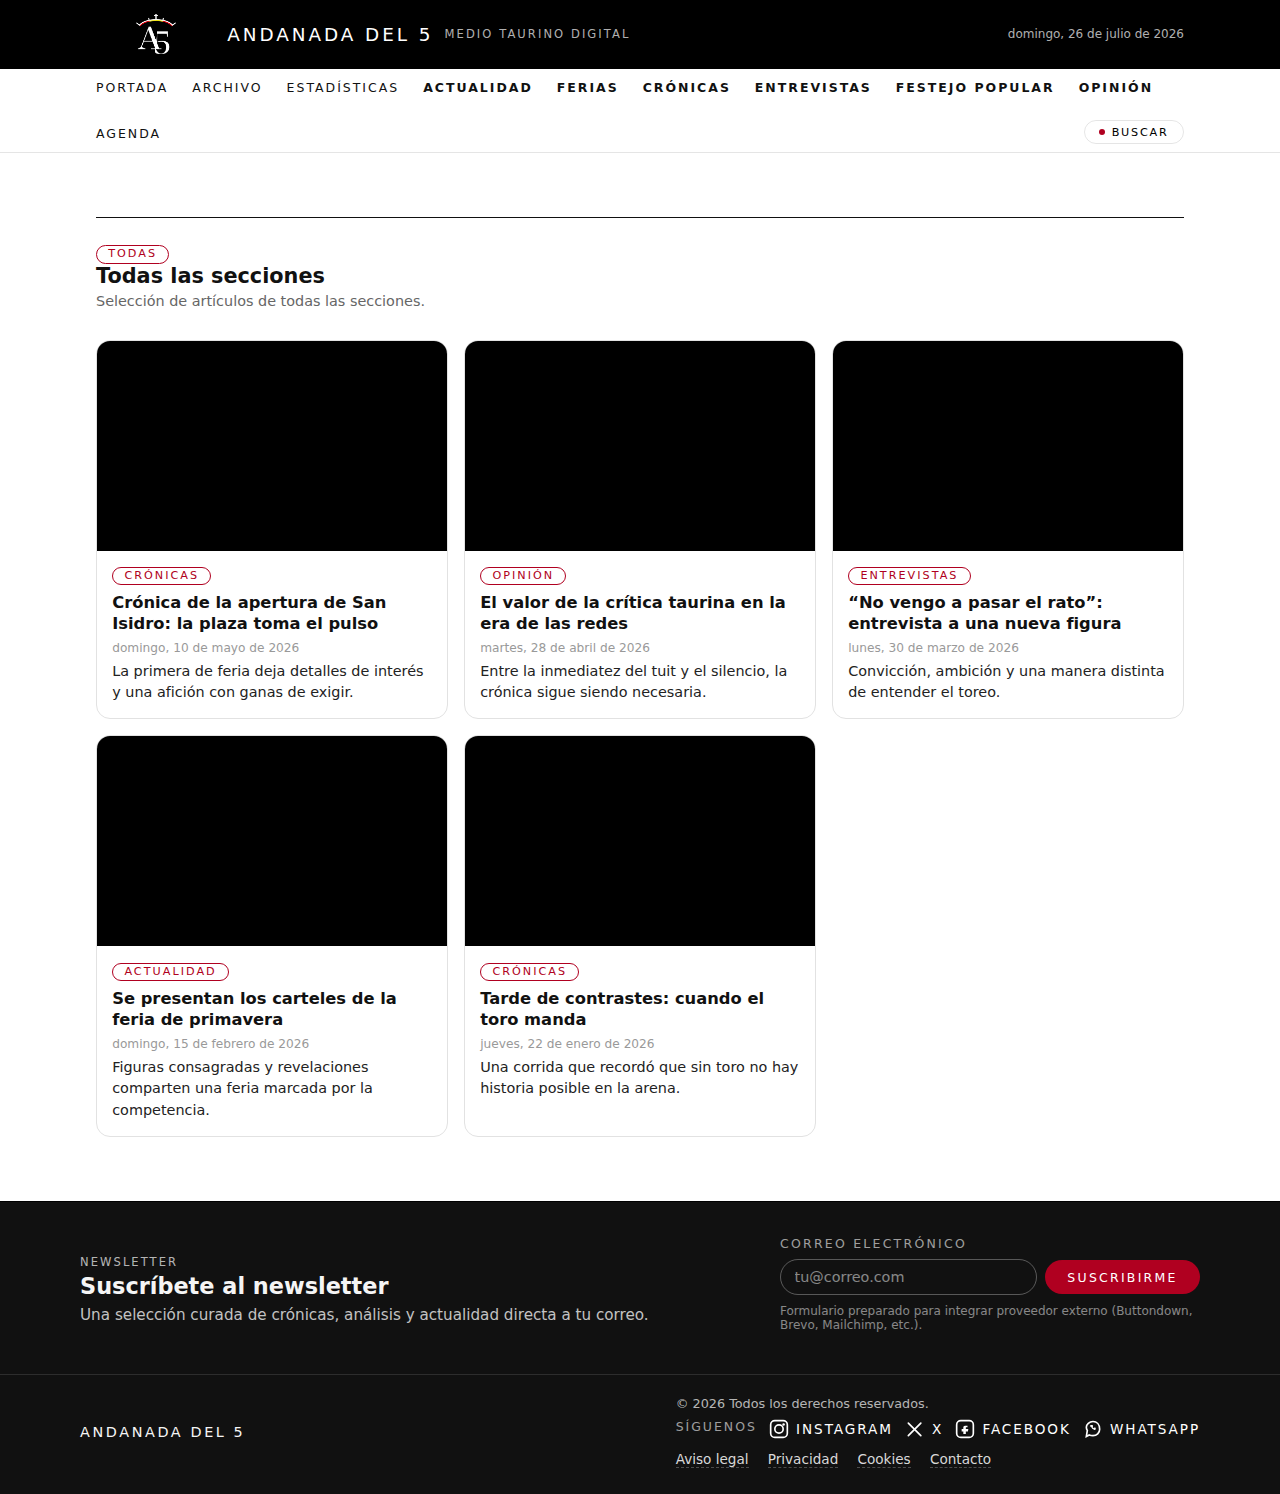
<file: category.html>
<!DOCTYPE html>
<html lang="es">
<head>
    <meta charset="UTF-8">
    <meta name="viewport" content="width=device-width, initial-scale=1.0">

    <title id="meta-title">Andanada del 5</title>
    <meta id="meta-description" name="description" content="Crónicas, análisis y actualidad taurina.">
    <meta name="author" content="Andanada del 5">
    <link id="canonical-link" rel="canonical" href="https://andanadadel5.com/">

    <meta id="meta-og-title" property="og:title" content="Andanada del 5">
    <meta id="meta-og-description" property="og:description" content="Crónicas, análisis y actualidad taurina.">
    <meta id="meta-og-type" property="og:type" content="website">
    <meta id="meta-og-url" property="og:url" content="https://andanadadel5.com/">
    <meta id="meta-og-image" property="og:image" content="https://andanadadel5.com/media/img/logoblanco.png">
    <meta property="og:site_name" content="Andanada del 5">
    <meta property="og:locale" content="es_ES">

    <meta name="twitter:card" content="summary_large_image">
    <meta id="meta-twitter-title" name="twitter:title" content="Andanada del 5">
    <meta id="meta-twitter-description" name="twitter:description" content="Crónicas, análisis y actualidad taurina.">
    <meta id="meta-twitter-image" name="twitter:image" content="https://andanadadel5.com/media/img/logoblanco.png">

    <link rel="preconnect" href="https://fonts.googleapis.com">
    <link rel="preconnect" href="https://fonts.gstatic.com" crossorigin>
    <link rel="preconnect" href="https://andanadadel5.com" crossorigin>
    <link href="https://fonts.googleapis.com/css2?family=DM+Sans:wght@400;500;600&family=Inter:wght@500;600;700&display=swap" rel="stylesheet">

    <link rel="stylesheet" href="assets/css/styles.css">
    <link rel="icon" type="image/png" href="media/img/faviconandanada.png">
    <meta name="theme-color" content="#000000">
    <link rel="manifest" href="manifest.json">
    <link rel="alternate" type="application/rss+xml" title="Andanada del 5" href="feed.xml">
</head>
<body data-page="category">
<a class="skip-link" href="#main-content">Saltar al contenido</a>
<header class="site-header">
    <div class="site-header__top">
        <div class="site-header__top-inner">
            <div class="site-header__logo">
                <a href="index.html" aria-label="Inicio Andanada del 5">
                    <span class="logo-mark">
                        <img class="logo-img" src="media/img/logoblanco.png" alt="Andanada del 5" loading="lazy">
                    </span>
                    <span class="logo-text">Andanada del 5</span>
                    <span class="logo-tagline">Medio taurino digital</span>
                </a>
            </div>
            <div class="site-header__meta">
                <span id="header-date"></span>
            </div>
        </div>
    </div>
    <nav class="site-nav" aria-label="Navegación principal">
        <button class="site-nav__toggle" aria-expanded="false" aria-controls="main-nav" aria-label="Abrir menú principal">
            <span class="site-nav__toggle-box">
                <span class="site-nav__toggle-line"></span>
                <span class="site-nav__toggle-line"></span>
                <span class="site-nav__toggle-line"></span>
            </span>
        </button>
        <ul id="main-nav" class="site-nav__list">
            <li><a class="site-nav__link" href="index.html">Portada</a></li>
            <li><a class="site-nav__link" href="archive.html">Archivo</a></li>
            <li><a class="site-nav__link" href="estadisticas.html">Estadísticas</a></li>
            <li><a class="site-nav__link" href="category.html?cat=Actualidad">Actualidad</a></li>
            <li><a class="site-nav__link" href="category.html?cat=Ferias">Ferias</a></li>
            <li><a class="site-nav__link" href="category.html?cat=Crónicas">Crónicas</a></li>
            <li><a class="site-nav__link" href="category.html?cat=Entrevistas">Entrevistas</a></li>
            <li><a class="site-nav__link" href="category.html?cat=Festejo Popular">Festejo Popular</a></li>
            <li><a class="site-nav__link" href="category.html?cat=Opinión">Opinión</a></li>
            <li><a class="site-nav__link" href="agenda.html">Agenda</a></li>
            <li class="site-nav__search">
                <button type="button" class="site-nav__search-btn" aria-label="Buscar en Andanada del 5">
                    <span class="site-nav__search-dot"></span>
                    Buscar
                </button>
            </li>
        </ul>
    </nav>
</header>

<main id="main-content" class="page page--category">
    <section class="section" aria-labelledby="category-title">
        <header class="section__header section__header--category">
            <p class="badge badge--category" id="category-label"></p>
            <h1 id="category-title" class="section__title">Categoría</h1>
            <p id="category-description" class="section__subtitle"></p>
            <ul id="category-index" class="category-index" aria-label="Índice de contenidos de la sección">
            </ul>
        </header>
        <div id="category-posts" class="posts-grid" aria-live="polite">
        </div>
    </section>
</main>

<footer class="site-footer">
    <section class="newsletter" aria-labelledby="newsletter-heading">
        <div class="newsletter__inner">
            <div class="newsletter__copy">
                <p class="newsletter__kicker">Newsletter</p>
                <h2 id="newsletter-heading" class="newsletter__title">Suscríbete al newsletter</h2>
                <p class="newsletter__text">
                    Una selección curada de crónicas, análisis y actualidad directa a tu correo.
                </p>
            </div>
            <form class="newsletter__form" action="#" method="post" novalidate>
                <label class="newsletter__label" for="newsletter-email">Correo electrónico</label>
                <div class="newsletter__controls">
                    <input
                        id="newsletter-email"
                        name="email"
                        type="email"
                        inputmode="email"
                        autocomplete="email"
                        required
                        placeholder="tu@correo.com"
                        class="newsletter__input"
                    >
                    <button type="submit" class="newsletter__button">Suscribirme</button>
                </div>
                <p class="newsletter__hint">
                    Formulario preparado para integrar proveedor externo (Buttondown, Brevo, Mailchimp, etc.).
                </p>
                <p class="newsletter__feedback" aria-live="polite"></p>
            </form>
        </div>
    </section>

    <section class="footer-meta">
        <div class="footer-meta__inner">
            <div class="footer-meta__brand">Andanada del 5</div>
            <div class="footer-meta__row">
                <p class="footer-meta__text">
                    &copy; <span id="footer-year"></span> Todos los derechos reservados.
                </p>
                <div class="footer-social">
                    <span class="footer-social__label">Síguenos</span>
                    <ul class="footer-social__list">
                        <li>
                            <a class="footer-social__link" href="https://www.instagram.com/andanadadel5oficial/" target="_blank" rel="noopener noreferrer" aria-label="Instagram de Andanada del 5">
                                <span class="footer-social__icon" aria-hidden="true">
                                    <svg viewBox="0 0 24 24" xmlns="http://www.w3.org/2000/svg">
                                        <rect x="2" y="2" width="20" height="20" rx="5" fill="none" stroke="currentColor" stroke-width="2"/>
                                        <circle cx="12" cy="12" r="5" fill="none" stroke="currentColor" stroke-width="2"/>
                                        <circle cx="17.5" cy="6.5" r="1.5" fill="currentColor"/>
                                    </svg>
                                </span>
                                Instagram
                            </a>
                        </li>
                        <li>
                            <a class="footer-social__link" href="https://x.com/andanadadel5" target="_blank" rel="noopener noreferrer" aria-label="Perfil en X de Andanada del 5">
                                <span class="footer-social__icon" aria-hidden="true">
                                    <svg viewBox="0 0 24 24" xmlns="http://www.w3.org/2000/svg">
                                        <path d="M4 5 L19 20 M19 5 L4 20" fill="none" stroke="currentColor" stroke-width="2" stroke-linecap="round"/>
                                    </svg>
                                </span>
                                X
                            </a>
                        </li>
                        <li>
                            <a class="footer-social__link" href="https://www.facebook.com/profile.php?id=61578829354828&sk=following" target="_blank" rel="noopener noreferrer" aria-label="Facebook de Andanada del 5">
                                <span class="footer-social__icon" aria-hidden="true">
                                    <svg viewBox="0 0 24 24" xmlns="http://www.w3.org/2000/svg">
                                        <rect x="2" y="2" width="20" height="20" rx="5" fill="none" stroke="currentColor" stroke-width="2"/>
                                        <path d="M14 8h-2c-1.1 0-2 .9-2 2v2H8v3h2v3h3v-3h2.5l0.5-3H13v-1.5c0-.3.2-.5.5-.5H15V8h-1z" fill="currentColor"/>
                                    </svg>
                                </span>
                                Facebook
                            </a>
                        </li>
                        <li>
                            <a class="footer-social__link" href="https://chat.whatsapp.com/I9nvYJucO7SEYZIKVMjhst?mode=gi_t" target="_blank" rel="noopener noreferrer" aria-label="WhatsApp de Andanada del 5">
                                <span class="footer-social__icon" aria-hidden="true">
                                    <svg viewBox="0 0 24 24" xmlns="http://www.w3.org/2000/svg">
                                        <path d="M12 3C7.6 3 4 6.3 4 10c0 1.4.4 2.6 1.2 3.7L4 21l3.5-1.8C8.7 19.7 10.3 20 12 20c4.4 0 8-3.3 8-7.8C20 6.3 16.4 3 12 3z" fill="none" stroke="currentColor" stroke-width="2"/>
                                        <path d="M10 9.5c0 .3.1.6.3.9.4.7 1.1 1.5 2 2 .7.4 1.2.6 1.6.7.3.1.6 0 .8-.2l.6-.7c.1-.2.2-.4.1-.6l-.4-1c-.1-.2-.3-.3-.5-.3h-.6c-.2 0-.4.1-.5.3l-.2.4c-.3-.1-.7-.3-1-.6-.3-.3-.5-.6-.6-.9l.3-.3c.2-.2.2-.5.1-.7l-.3-.9c-.1-.2-.3-.4-.6-.4H9.5c-.3 0-.6.2-.7.4-.2.4-.3.9-.3 1.3z" fill="currentColor"/>
                                    </svg>
                                </span>
                                WhatsApp
                            </a>
                        </li>
                    </ul>
                </div>
                <div class="footer-links">
                    <a class="footer-links__link" href="aviso-legal.html">Aviso legal</a>
                    <a class="footer-links__link" href="privacidad.html">Privacidad</a>
                    <a class="footer-links__link" href="cookies.html">Cookies</a>
                    <a class="footer-links__link" href="contacto.html">Contacto</a>
                </div>
            </div>
        </div>
    </section>
</footer>

<button type="button" class="scroll-top" aria-label="Volver arriba">↑</button>
<script src="assets/js/main.js" defer></script>
</body>
</html>
</file>
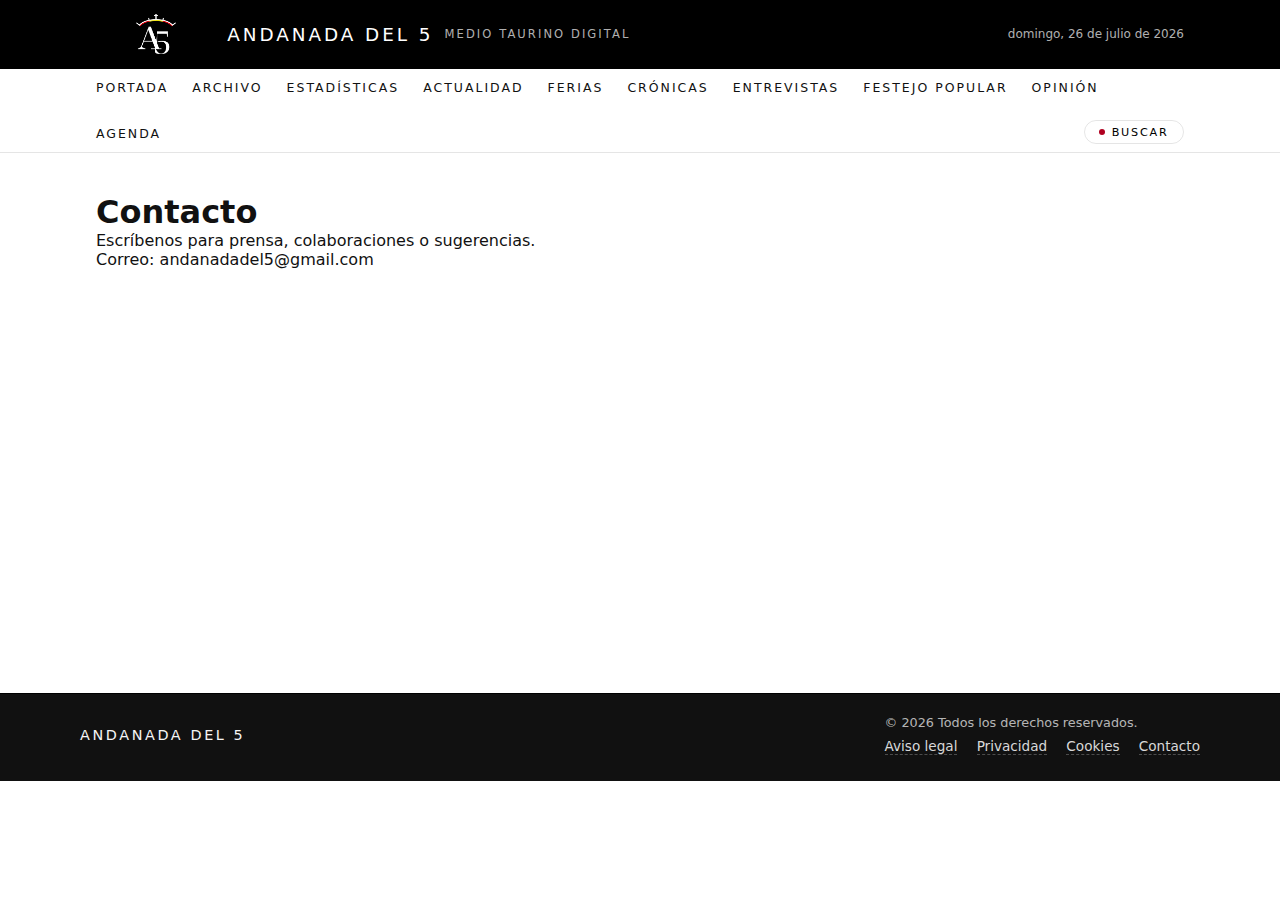
<file: contacto.html>
<!DOCTYPE html>
<html lang="es">
<head>
  <meta charset="UTF-8">
  <meta name="viewport" content="width=device-width, initial-scale=1.0">

  <title id="meta-title">Andanada del 5</title>
  <meta id="meta-description" name="description" content="Crónicas, análisis y actualidad taurina.">
  <meta name="author" content="Andanada del 5">
  <link id="canonical-link" rel="canonical" href="https://andanadadel5.com/contacto.html">

  <meta id="meta-og-title" property="og:title" content="Andanada del 5">
  <meta id="meta-og-description" property="og:description" content="Crónicas, análisis y actualidad taurina.">
  <meta id="meta-og-type" property="og:type" content="website">
  <meta id="meta-og-url" property="og:url" content="https://andanadadel5.com/contacto.html">
  <meta id="meta-og-image" property="og:image" content="https://andanadadel5.com/media/img/logoblanco.png">
  <meta property="og:site_name" content="Andanada del 5">
  <meta property="og:locale" content="es_ES">

  <meta name="twitter:card" content="summary_large_image">
  <meta id="meta-twitter-title" name="twitter:title" content="Andanada del 5">
  <meta id="meta-twitter-description" name="twitter:description" content="Crónicas, análisis y actualidad taurina.">
  <meta id="meta-twitter-image" name="twitter:image" content="https://andanadadel5.com/media/img/logoblanco.png">
  <link rel="stylesheet" href="assets/css/styles.css">
  <link rel="icon" type="image/png" href="media/img/faviconandanada.png">
  <meta name="theme-color" content="#000000">
  <link rel="manifest" href="manifest.json">
</head>
<body>
<a class="skip-link" href="#main-content">Saltar al contenido</a>
<header class="site-header">
  <div class="site-header__top">
    <div class="site-header__top-inner">
      <div class="site-header__logo">
        <a href="index.html" aria-label="Inicio Andanada del 5">
          <span class="logo-mark">
          <img class="logo-img" src="media/img/logoblanco.png" alt="Andanada del 5" loading="lazy">
          </span>
          <span class="logo-text">Andanada del 5</span>
          <span class="logo-tagline">Medio taurino digital</span>
        </a>
      </div>
      <div class="site-header__meta">
        <span id="header-date"></span>
      </div>
    </div>
  </div>
  <nav class="site-nav" aria-label="Navegación principal">
    <button class="site-nav__toggle" aria-expanded="false" aria-controls="main-nav" aria-label="Abrir menú principal">
      <span class="site-nav__toggle-box">
        <span class="site-nav__toggle-line"></span>
        <span class="site-nav__toggle-line"></span>
        <span class="site-nav__toggle-line"></span>
      </span>
    </button>
    <ul id="main-nav" class="site-nav__list">
      <li><a class="site-nav__link" href="index.html">Portada</a></li>
      <li><a class="site-nav__link" href="archive.html">Archivo</a></li>
      <li><a class="site-nav__link" href="estadisticas.html">Estadísticas</a></li>
      <li><a class="site-nav__link" href="category.html?cat=Actualidad">Actualidad</a></li>
      <li><a class="site-nav__link" href="category.html?cat=Ferias">Ferias</a></li>
      <li><a class="site-nav__link" href="category.html?cat=Crónicas">Crónicas</a></li>
      <li><a class="site-nav__link" href="category.html?cat=Entrevistas">Entrevistas</a></li>
      <li><a class="site-nav__link" href="category.html?cat=Festejo Popular">Festejo Popular</a></li>
            <li><a class="site-nav__link" href="category.html?cat=Opinión">Opinión</a></li>
            <li><a class="site-nav__link" href="agenda.html">Agenda</a></li>
      <li class="site-nav__search">
        <button type="button" class="site-nav__search-btn" aria-label="Buscar en Andanada del 5">
          <span class="site-nav__search-dot"></span>
          Buscar
        </button>
      </li>
    </ul>
  </nav>
</header>

<main id="main-content" class="page">
  <header class="page-header">
    <h1 class="page-header__title">Contacto</h1>
    <p class="page-header__description">Escríbenos para prensa, colaboraciones o sugerencias.</p>
  </header>
  <section class="page-section">
    <p>Correo: <a href="mailto:andanadadel5@gmail.com">andanadadel5@gmail.com</a></p>
  </section>
</main>

<footer class="site-footer">
  <section class="footer-meta">
    <div class="footer-meta__inner">
      <div class="footer-meta__brand">Andanada del 5</div>
      <div class="footer-meta__row">
        <p class="footer-meta__text">&copy; <span id="footer-year"></span> Todos los derechos reservados.</p>
        <div class="footer-links">
          <a class="footer-links__link" href="aviso-legal.html">Aviso legal</a>
          <a class="footer-links__link" href="privacidad.html">Privacidad</a>
          <a class="footer-links__link" href="cookies.html">Cookies</a>
          <a class="footer-links__link" href="contacto.html">Contacto</a>
        </div>
      </div>
    </div>
  </section>
</footer>

<button type="button" class="scroll-top" aria-label="Volver arriba">↑</button>
<script src="assets/js/main.js" defer></script>
</body>
</html>
</file>
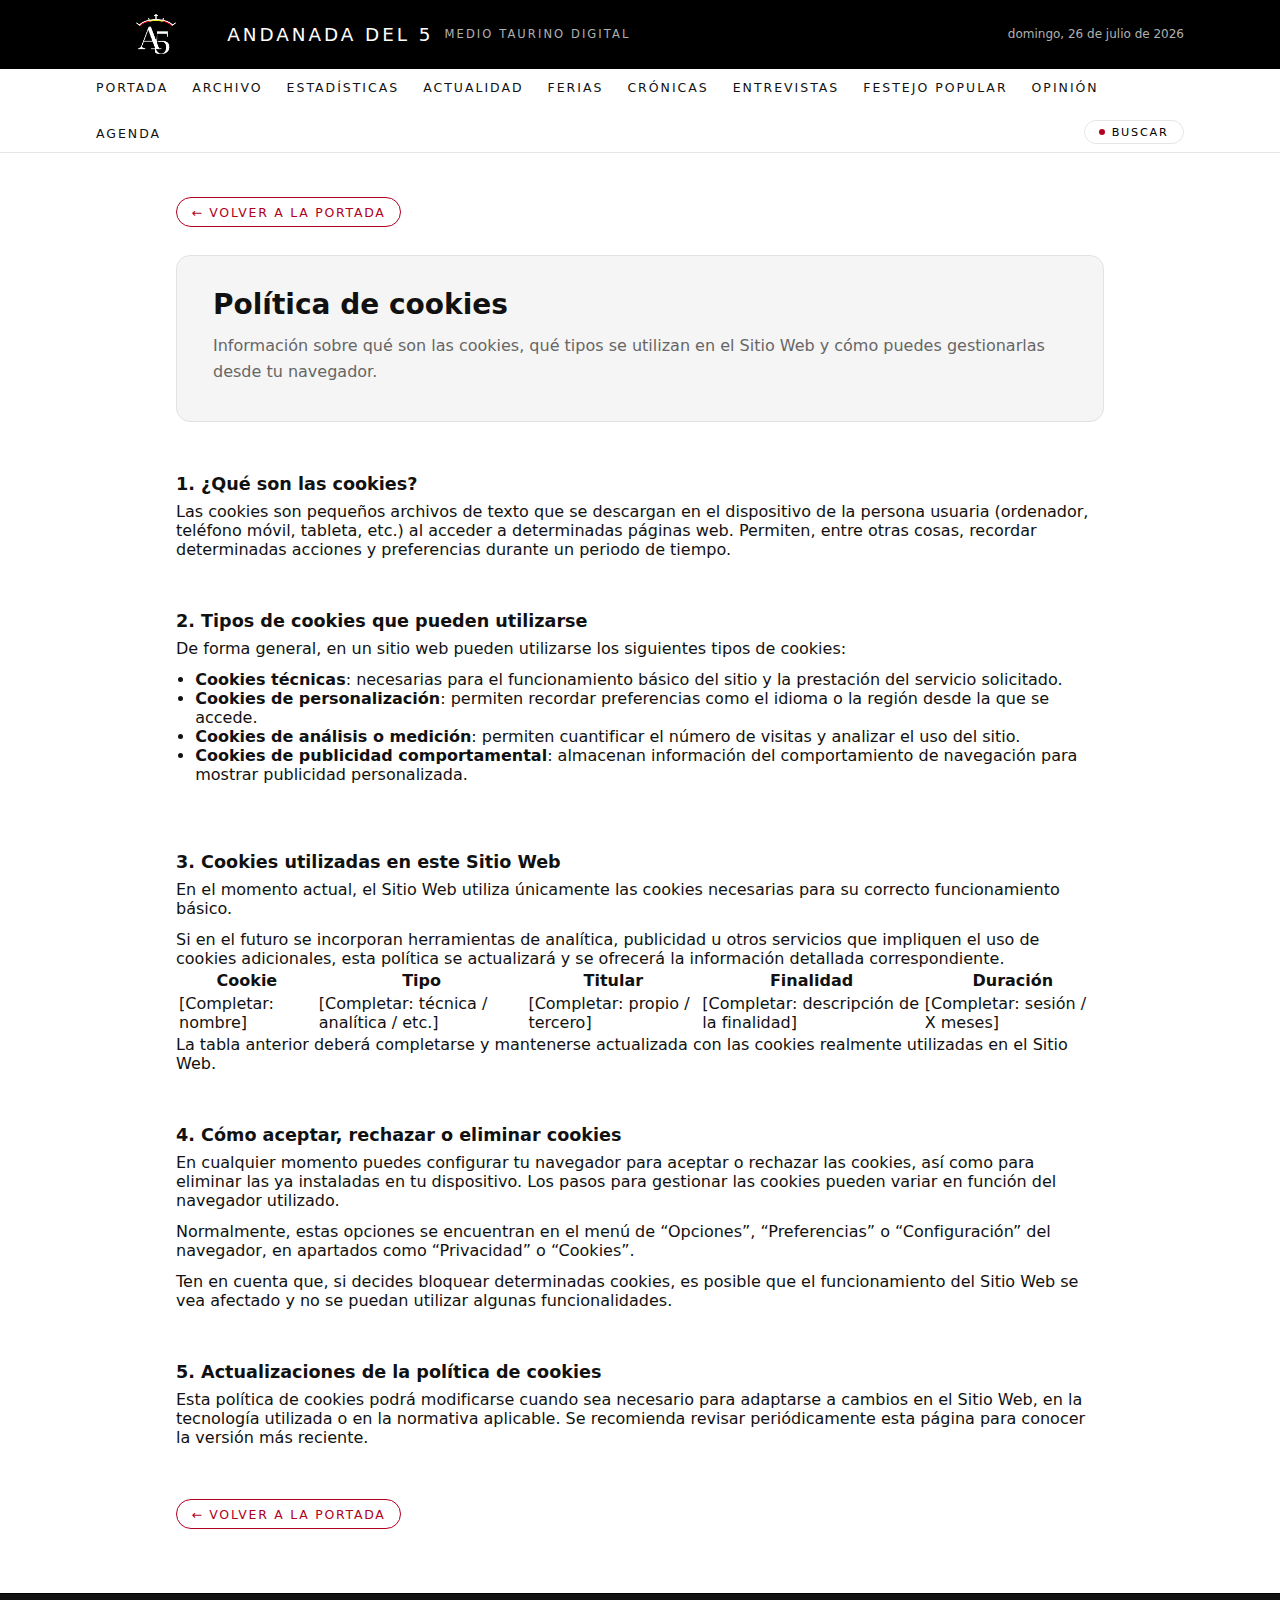
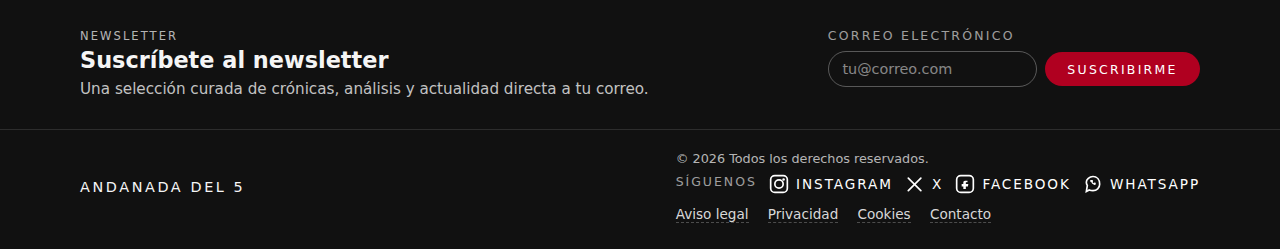
<file: cookies.html>
<!DOCTYPE html>
<html lang="es">
<head>
    <meta charset="UTF-8">
    <meta name="viewport" content="width=device-width, initial-scale=1.0">

    <title id="meta-title">Andanada del 5</title>
    <meta id="meta-description" name="description" content="Crónicas, análisis y actualidad taurina.">
    <meta name="author" content="Andanada del 5">
    <link id="canonical-link" rel="canonical" href="https://andanadadel5.com/cookies.html">

    <meta id="meta-og-title" property="og:title" content="Andanada del 5">
    <meta id="meta-og-description" property="og:description" content="Crónicas, análisis y actualidad taurina.">
    <meta id="meta-og-type" property="og:type" content="website">
    <meta id="meta-og-url" property="og:url" content="https://andanadadel5.com/cookies.html">
    <meta id="meta-og-image" property="og:image" content="https://andanadadel5.com/media/img/logoblanco.png">
    <meta property="og:site_name" content="Andanada del 5">
    <meta property="og:locale" content="es_ES">

    <meta name="twitter:card" content="summary_large_image">
    <meta id="meta-twitter-title" name="twitter:title" content="Andanada del 5">
    <meta id="meta-twitter-description" name="twitter:description" content="Crónicas, análisis y actualidad taurina.">
    <meta id="meta-twitter-image" name="twitter:image" content="https://andanadadel5.com/media/img/logoblanco.png">

    <link rel="preconnect" href="https://fonts.googleapis.com">
    <link rel="preconnect" href="https://fonts.gstatic.com" crossorigin>
    <link rel="preconnect" href="https://andanadadel5.com" crossorigin>
    <link href="https://fonts.googleapis.com/css2?family=DM+Sans:wght@400;500;600&family=Inter:wght@500;600;700&display=swap" rel="stylesheet">

    <link rel="stylesheet" href="assets/css/styles.css">
    <link rel="icon" type="image/png" href="media/img/faviconandanada.png">
    <meta name="theme-color" content="#000000">
    <link rel="manifest" href="manifest.json">
    <link rel="alternate" type="application/rss+xml" title="Andanada del 5" href="feed.xml">
</head>
<body data-page="legal">
<a class="skip-link" href="#main-content">Saltar al contenido</a>
<header class="site-header">
    <div class="site-header__top">
        <div class="site-header__top-inner">
            <div class="site-header__logo">
                <a href="index.html" aria-label="Inicio Andanada del 5">
                    <span class="logo-mark">
                        <img class="logo-img" src="media/img/logoblanco.png" alt="Andanada del 5" loading="lazy">
                    </span>
                    <span class="logo-text">Andanada del 5</span>
                    <span class="logo-tagline">Medio taurino digital</span>
                </a>
            </div>
            <div class="site-header__meta">
                <span id="header-date"></span>
            </div>
        </div>
    </div>
    <nav class="site-nav" aria-label="Navegación principal">
        <button class="site-nav__toggle" aria-expanded="false" aria-controls="main-nav" aria-label="Abrir menú principal">
            <span class="site-nav__toggle-box">
                <span class="site-nav__toggle-line"></span>
                <span class="site-nav__toggle-line"></span>
                <span class="site-nav__toggle-line"></span>
            </span>
        </button>
        <ul id="main-nav" class="site-nav__list">
            <li><a class="site-nav__link" href="index.html">Portada</a></li>
            <li><a class="site-nav__link" href="archive.html">Archivo</a></li>
            <li><a class="site-nav__link" href="estadisticas.html">Estadísticas</a></li>
            <li><a class="site-nav__link" href="category.html?cat=Actualidad">Actualidad</a></li>
            <li><a class="site-nav__link" href="category.html?cat=Ferias">Ferias</a></li>
            <li><a class="site-nav__link" href="category.html?cat=Crónicas">Crónicas</a></li>
            <li><a class="site-nav__link" href="category.html?cat=Entrevistas">Entrevistas</a></li>
            <li><a class="site-nav__link" href="category.html?cat=Festejo Popular">Festejo Popular</a></li>
            <li><a class="site-nav__link" href="category.html?cat=Opinión">Opinión</a></li>
            <li><a class="site-nav__link" href="agenda.html">Agenda</a></li>
            <li class="site-nav__search">
                <button type="button" class="site-nav__search-btn" aria-label="Buscar en Andanada del 5">
                    <span class="site-nav__search-dot"></span>
                    Buscar
                </button>
            </li>
        </ul>
    </nav>
</header>

<main id="main-content" class="page legal-page">
    <div class="legal-container">
        <a href="index.html" class="back-home-btn">← Volver a la portada</a>

        <section class="legal-card" aria-labelledby="cookies-title">
            <h1 id="cookies-title">Política de cookies</h1>
            <p>Información sobre qué son las cookies, qué tipos se utilizan en el Sitio Web y cómo puedes gestionarlas desde tu navegador.</p>
        </section>

        <section aria-labelledby="cookies-que-son">
            <h2 id="cookies-que-son">1. ¿Qué son las cookies?</h2>
            <p>
                Las cookies son pequeños archivos de texto que se descargan en el dispositivo de la persona usuaria
                (ordenador, teléfono móvil, tableta, etc.) al acceder a determinadas páginas web. Permiten, entre
                otras cosas, recordar determinadas acciones y preferencias durante un periodo de tiempo.
            </p>
        </section>

        <section aria-labelledby="cookies-tipos">
            <h2 id="cookies-tipos">2. Tipos de cookies que pueden utilizarse</h2>
            <p>De forma general, en un sitio web pueden utilizarse los siguientes tipos de cookies:</p>
            <ul>
                <li><strong>Cookies técnicas</strong>: necesarias para el funcionamiento básico del sitio y la prestación del servicio solicitado.</li>
                <li><strong>Cookies de personalización</strong>: permiten recordar preferencias como el idioma o la región desde la que se accede.</li>
                <li><strong>Cookies de análisis o medición</strong>: permiten cuantificar el número de visitas y analizar el uso del sitio.</li>
                <li><strong>Cookies de publicidad comportamental</strong>: almacenan información del comportamiento de navegación para mostrar publicidad personalizada.</li>
            </ul>
        </section>

        <section aria-labelledby="cookies-usadas">
            <h2 id="cookies-usadas">3. Cookies utilizadas en este Sitio Web</h2>
            <p>
                En el momento actual, el Sitio Web utiliza únicamente las cookies necesarias para su correcto
                funcionamiento básico.
            </p>
            <p>
                Si en el futuro se incorporan herramientas de analítica, publicidad u otros servicios que impliquen
                el uso de cookies adicionales, esta política se actualizará y se ofrecerá la información detallada
                correspondiente.
            </p>
            <table>
                <thead>
                    <tr>
                        <th>Cookie</th>
                        <th>Tipo</th>
                        <th>Titular</th>
                        <th>Finalidad</th>
                        <th>Duración</th>
                    </tr>
                </thead>
                <tbody>
                    <tr>
                        <td>[Completar: nombre]</td>
                        <td>[Completar: técnica / analítica / etc.]</td>
                        <td>[Completar: propio / tercero]</td>
                        <td>[Completar: descripción de la finalidad]</td>
                        <td>[Completar: sesión / X meses]</td>
                    </tr>
                </tbody>
            </table>
            <p>
                La tabla anterior deberá completarse y mantenerse actualizada con las cookies realmente utilizadas
                en el Sitio Web.
            </p>
        </section>

        <section aria-labelledby="cookies-gestionar">
            <h2 id="cookies-gestionar">4. Cómo aceptar, rechazar o eliminar cookies</h2>
            <p>
                En cualquier momento puedes configurar tu navegador para aceptar o rechazar las cookies, así como
                para eliminar las ya instaladas en tu dispositivo. Los pasos para gestionar las cookies pueden variar
                en función del navegador utilizado.
            </p>
            <p>
                Normalmente, estas opciones se encuentran en el menú de “Opciones”, “Preferencias” o “Configuración”
                del navegador, en apartados como “Privacidad” o “Cookies”.
            </p>
            <p>
                Ten en cuenta que, si decides bloquear determinadas cookies, es posible que el funcionamiento del
                Sitio Web se vea afectado y no se puedan utilizar algunas funcionalidades.
            </p>
        </section>

        <section aria-labelledby="cookies-actualizaciones">
            <h2 id="cookies-actualizaciones">5. Actualizaciones de la política de cookies</h2>
            <p>
                Esta política de cookies podrá modificarse cuando sea necesario para adaptarse a cambios en el
                Sitio Web, en la tecnología utilizada o en la normativa aplicable. Se recomienda revisar
                periódicamente esta página para conocer la versión más reciente.
            </p>
        </section>

        <a href="index.html" class="back-home-btn back-home-btn--bottom">← Volver a la portada</a>
    </div>
</main>

<footer class="site-footer">
    <section class="newsletter" aria-labelledby="newsletter-heading">
        <div class="newsletter__inner">
            <div class="newsletter__copy">
                <p class="newsletter__kicker">Newsletter</p>
                <h2 id="newsletter-heading" class="newsletter__title">Suscríbete al newsletter</h2>
                <p class="newsletter__text">
                    Una selección curada de crónicas, análisis y actualidad directa a tu correo.
                </p>
            </div>
            <form
                class="newsletter__form"
                action="https://buttondown.com/api/emails/embed-subscribe/YOUR-BUTTONDOWN-USERNAME"
                method="post"
                novalidate
            >
                <label class="newsletter__label" for="newsletter-email">Correo electrónico</label>
                <div class="newsletter__controls">
                    <input
                        id="newsletter-email"
                        name="email"
                        type="email"
                        inputmode="email"
                        autocomplete="email"
                        required
                        placeholder="tu@correo.com"
                        class="newsletter__input"
                    >
                    <button type="submit" class="newsletter__button">Suscribirme</button>
                </div>
                <input type="hidden" name="embed" value="1">
                <p class="newsletter__feedback" aria-live="polite"></p>
            </form>
        </div>
    </section>

    <section class="footer-meta">
        <div class="footer-meta__inner">
            <div class="footer-meta__brand">Andanada del 5</div>
            <div class="footer-meta__row">
                <p class="footer-meta__text">
                    &copy; <span id="footer-year"></span> Todos los derechos reservados.
                </p>
                <div class="footer-social">
                    <span class="footer-social__label">Síguenos</span>
                    <ul class="footer-social__list">
                        <li>
                            <a class="footer-social__link" href="https://www.instagram.com/andanadadel5oficial/" target="_blank" rel="noopener noreferrer" aria-label="Instagram de Andanada del 5">
                                <span class="footer-social__icon" aria-hidden="true">
                                    <svg viewBox="0 0 24 24" xmlns="http://www.w3.org/2000/svg">
                                        <rect x="2" y="2" width="20" height="20" rx="5" fill="none" stroke="currentColor" stroke-width="2"/>
                                        <circle cx="12" cy="12" r="5" fill="none" stroke="currentColor" stroke-width="2"/>
                                        <circle cx="17.5" cy="6.5" r="1.5" fill="currentColor"/>
                                    </svg>
                                </span>
                                Instagram
                            </a>
                        </li>
                        <li>
                            <a class="footer-social__link" href="https://x.com/andanadadel5" target="_blank" rel="noopener noreferrer" aria-label="Perfil en X de Andanada del 5">
                                <span class="footer-social__icon" aria-hidden="true">
                                    <svg viewBox="0 0 24 24" xmlns="http://www.w3.org/2000/svg">
                                        <path d="M4 5 L19 20 M19 5 L4 20" fill="none" stroke="currentColor" stroke-width="2" stroke-linecap="round"/>
                                    </svg>
                                </span>
                                X
                            </a>
                        </li>
                        <li>
                            <a class="footer-social__link" href="https://www.facebook.com/profile.php?id=61578829354828&sk=following" target="_blank" rel="noopener noreferrer" aria-label="Facebook de Andanada del 5">
                                <span class="footer-social__icon" aria-hidden="true">
                                    <svg viewBox="0 0 24 24" xmlns="http://www.w3.org/2000/svg">
                                        <rect x="2" y="2" width="20" height="20" rx="5" fill="none" stroke="currentColor" stroke-width="2"/>
                                        <path d="M14 8h-2c-1.1 0-2 .9-2 2v2H8v3h2v3h3v-3h2.5l0.5-3H13v-1.5c0-.3.2-.5.5-.5H15V8h-1z" fill="currentColor"/>
                                    </svg>
                                </span>
                                Facebook
                            </a>
                        </li>
                        <li>
                            <a class="footer-social__link" href="https://chat.whatsapp.com/I9nvYJucO7SEYZIKVMjhst?mode=gi_t" target="_blank" rel="noopener noreferrer" aria-label="WhatsApp de Andanada del 5">
                                <span class="footer-social__icon" aria-hidden="true">
                                    <svg viewBox="0 0 24 24" xmlns="http://www.w3.org/2000/svg">
                                        <path d="M12 3C7.6 3 4 6.3 4 10c0 1.4.4 2.6 1.2 3.7L4 21l3.5-1.8C8.7 19.7 10.3 20 12 20c4.4 0 8-3.3 8-7.8C20 6.3 16.4 3 12 3z" fill="none" stroke="currentColor" stroke-width="2"/>
                                        <path d="M10 9.5c0 .3.1.6.3.9.4.7 1.1 1.5 2 2 .7.4 1.2.6 1.6.7.3.1.6 0 .8-.2l.6-.7c.1-.2.2-.4.1-.6l-.4-1c-.1-.2-.3-.3-.5-.3h-.6c-.2 0-.4.1-.5.3l-.2.4c-.3-.1-.7-.3-1-.6-.3-.3-.5-.6-.6-.9l.3-.3c.2-.2.2-.5.1-.7l-.3-.9c-.1-.2-.3-.4-.6-.4H9.5c-.3 0-.6.2-.7.4-.2.4-.3.9-.3 1.3z" fill="currentColor"/>
                                    </svg>
                                </span>
                                WhatsApp
                            </a>
                        </li>
                    </ul>
                </div>
                <div class="footer-links">
                    <a class="footer-links__link" href="aviso-legal.html">Aviso legal</a>
                    <a class="footer-links__link" href="privacidad.html">Privacidad</a>
                    <a class="footer-links__link" href="cookies.html">Cookies</a>
                    <a class="footer-links__link" href="contacto.html">Contacto</a>
                </div>
            </div>
        </div>
    </section>
</footer>

<button type="button" class="scroll-top" aria-label="Volver arriba">↑</button>
<script src="assets/js/main.js" defer></script>
</body>
</html>
</file>
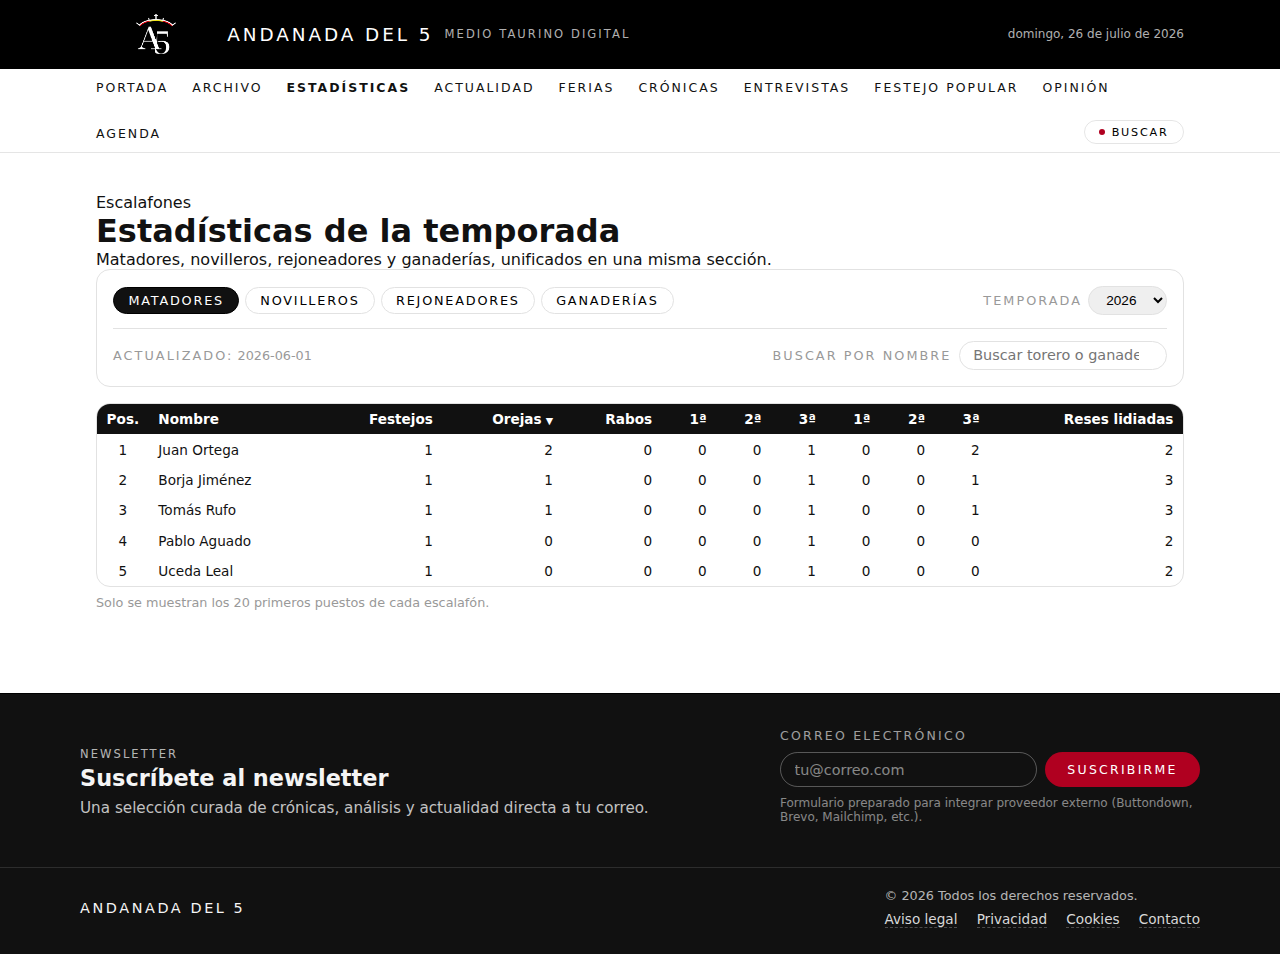
<file: estadisticas.html>
<!DOCTYPE html>
<html lang="es">
<head>
    <meta charset="UTF-8">
    <meta name="viewport" content="width=device-width, initial-scale=1.0">

    <title id="meta-title">Andanada del 5</title>
    <meta id="meta-description" name="description" content="Crónicas, análisis y actualidad taurina.">
    <meta name="author" content="Andanada del 5">
    <link id="canonical-link" rel="canonical" href="https://andanadadel5.com/">

    <meta id="meta-og-title" property="og:title" content="Andanada del 5">
    <meta id="meta-og-description" property="og:description" content="Crónicas, análisis y actualidad taurina.">
    <meta id="meta-og-type" property="og:type" content="website">
    <meta id="meta-og-url" property="og:url" content="https://andanadadel5.com/">
    <meta id="meta-og-image" property="og:image" content="https://andanadadel5.com/media/img/logoblanco.png">
    <meta property="og:site_name" content="Andanada del 5">
    <meta property="og:locale" content="es_ES">

    <meta name="twitter:card" content="summary_large_image">
    <meta id="meta-twitter-title" name="twitter:title" content="Andanada del 5">
    <meta id="meta-twitter-description" name="twitter:description" content="Crónicas, análisis y actualidad taurina.">
    <meta id="meta-twitter-image" name="twitter:image" content="https://andanadadel5.com/media/img/logoblanco.png">

    <link rel="preconnect" href="https://fonts.googleapis.com">
    <link rel="preconnect" href="https://fonts.gstatic.com" crossorigin>
    <link rel="preconnect" href="https://andanadadel5.com" crossorigin>
    <link href="https://fonts.googleapis.com/css2?family=DM+Sans:wght@400;500;600&family=Inter:wght@500;600;700&display=swap" rel="stylesheet">

    <link rel="stylesheet" href="assets/css/styles.css">
    <link rel="icon" type="image/png" href="media/img/faviconandanada.png">
    <meta name="theme-color" content="#000000">
    <link rel="manifest" href="manifest.json">
    <link rel="alternate" type="application/rss+xml" title="Andanada del 5" href="feed.xml">
</head>
<body data-page="estadisticas">
<a class="skip-link" href="#main-content">Saltar al contenido</a>
<header class="site-header">
    <div class="site-header__top">
        <div class="site-header__top-inner">
            <div class="site-header__logo">
                <a href="index.html" aria-label="Inicio Andanada del 5">
                    <span class="logo-mark">
                        <img class="logo-img" src="media/img/logoblanco.png" alt="Andanada del 5" loading="lazy">
                    </span>
                    <span class="logo-text">Andanada del 5</span>
                    <span class="logo-tagline">Medio taurino digital</span>
                </a>
            </div>
            <div class="site-header__meta">
                <span id="header-date"></span>
            </div>
        </div>
    </div>
    <nav class="site-nav" aria-label="Navegación principal">
        <button class="site-nav__toggle" aria-expanded="false" aria-controls="main-nav" aria-label="Abrir menú principal">
            <span class="site-nav__toggle-box">
                <span class="site-nav__toggle-line"></span>
                <span class="site-nav__toggle-line"></span>
                <span class="site-nav__toggle-line"></span>
            </span>
        </button>
        <ul id="main-nav" class="site-nav__list">
            <li><a class="site-nav__link" href="index.html">Portada</a></li>
            <li><a class="site-nav__link" href="archive.html">Archivo</a></li>
            <li><a class="site-nav__link" href="estadisticas.html">Estadísticas</a></li>
            <li><a class="site-nav__link" href="category.html?cat=Actualidad">Actualidad</a></li>
            <li><a class="site-nav__link" href="category.html?cat=Ferias">Ferias</a></li>
            <li><a class="site-nav__link" href="category.html?cat=Crónicas">Crónicas</a></li>
            <li><a class="site-nav__link" href="category.html?cat=Entrevistas">Entrevistas</a></li>
            <li><a class="site-nav__link" href="category.html?cat=Festejo Popular">Festejo Popular</a></li>
            <li><a class="site-nav__link" href="category.html?cat=Opinión">Opinión</a></li>
            <li><a class="site-nav__link" href="agenda.html">Agenda</a></li>
            <li class="site-nav__search">
                <button type="button" class="site-nav__search-btn" aria-label="Buscar en Andanada del 5">
                    <span class="site-nav__search-dot"></span>
                    Buscar
                </button>
            </li>
        </ul>
    </nav>
</header>

<main id="main-content" class="page page--stats">
    <header class="page-header">
        <p class="page-header__kicker">Escalafones</p>
        <h1 class="page-header__title">Estadísticas de la temporada</h1>
        <p class="page-header__description">
            Matadores, novilleros, rejoneadores y ganaderías, unificados en una misma sección.
        </p>
    </header>

    <section class="page-section" aria-label="Controles de filtrado">
        <div class="stats-controls">
            <div class="stats-controls__row">
                <div class="stats-tabs" id="stats-tabs" role="tablist">
                    <button type="button" class="stats-tab stats-tab--active" data-type="matadores">Matadores</button>
                    <button type="button" class="stats-tab" data-type="novilleros">Novilleros</button>
                    <button type="button" class="stats-tab" data-type="rejoneadores">Rejoneadores</button>
                    <button type="button" class="stats-tab" data-type="ganaderias">Ganaderías</button>
                </div>
                <div class="stats-season">
                    <label class="stats-season__label" for="stats-season-select">Temporada</label>
                    <select id="stats-season-select" class="stats-season__select">
                        <option value="2026" selected>2026</option>
                        <option value="2025">2025</option>
                    </select>
                </div>
            </div>
            <div class="stats-controls__row stats-controls__row--bottom">
                <div class="stats-updated">
                    <span class="stats-updated__label">Actualizado:</span>
                    <span id="stats-updated" class="stats-updated__value">–</span>
                </div>
                <form class="stats-search" role="search" onsubmit="return false;">
                    <label class="stats-search__label" for="stats-search-input">Buscar por nombre</label>
                    <input
                        id="stats-search-input"
                        class="stats-search__input"
                        type="search"
                        name="q"
                        autocomplete="off"
                        placeholder="Buscar torero o ganadería…"
                    >
                </form>
            </div>
        </div>
    </section>

    <section class="page-section" aria-label="Tabla de estadísticas">
        <div id="stats-table-container" class="stats-table-wrap" aria-live="polite"></div>
        <p class="stats-footnote">
            Solo se muestran los 20 primeros puestos de cada escalafón.
        </p>
    </section>
</main>

<footer class="site-footer">
    <section class="newsletter" aria-labelledby="newsletter-heading">
        <div class="newsletter__inner">
            <div class="newsletter__copy">
                <p class="newsletter__kicker">Newsletter</p>
                <h2 id="newsletter-heading" class="newsletter__title">Suscríbete al newsletter</h2>
                <p class="newsletter__text">
                    Una selección curada de crónicas, análisis y actualidad directa a tu correo.
                </p>
            </div>
            <form class="newsletter__form" action="#" method="post" novalidate>
                <label class="newsletter__label" for="newsletter-email">Correo electrónico</label>
                <div class="newsletter__controls">
                    <input
                        id="newsletter-email"
                        name="email"
                        type="email"
                        inputmode="email"
                        autocomplete="email"
                        required
                        placeholder="tu@correo.com"
                        class="newsletter__input"
                    >
                    <button type="submit" class="newsletter__button">Suscribirme</button>
                </div>
                <p class="newsletter__hint">
                    Formulario preparado para integrar proveedor externo (Buttondown, Brevo, Mailchimp, etc.).
                </p>
                <p class="newsletter__feedback" aria-live="polite"></p>
            </form>
        </div>
    </section>

    <section class="footer-meta">
        <div class="footer-meta__inner">
            <div class="footer-meta__brand">Andanada del 5</div>
            <div class="footer-meta__row">
                <p class="footer-meta__text">
                    &copy; <span id="footer-year"></span> Todos los derechos reservados.
                </p>
                <div class="footer-links">
                    <a class="footer-links__link" href="aviso-legal.html">Aviso legal</a>
                    <a class="footer-links__link" href="privacidad.html">Privacidad</a>
                    <a class="footer-links__link" href="cookies.html">Cookies</a>
                    <a class="footer-links__link" href="contacto.html">Contacto</a>
                </div>
            </div>
        </div>
    </section>
</footer>

<button type="button" class="scroll-top" aria-label="Volver arriba">↑</button>
<script src="assets/js/main.js" defer></script>
<script src="assets/js/estadisticas.js" defer></script>
</body>
</html>
</file>
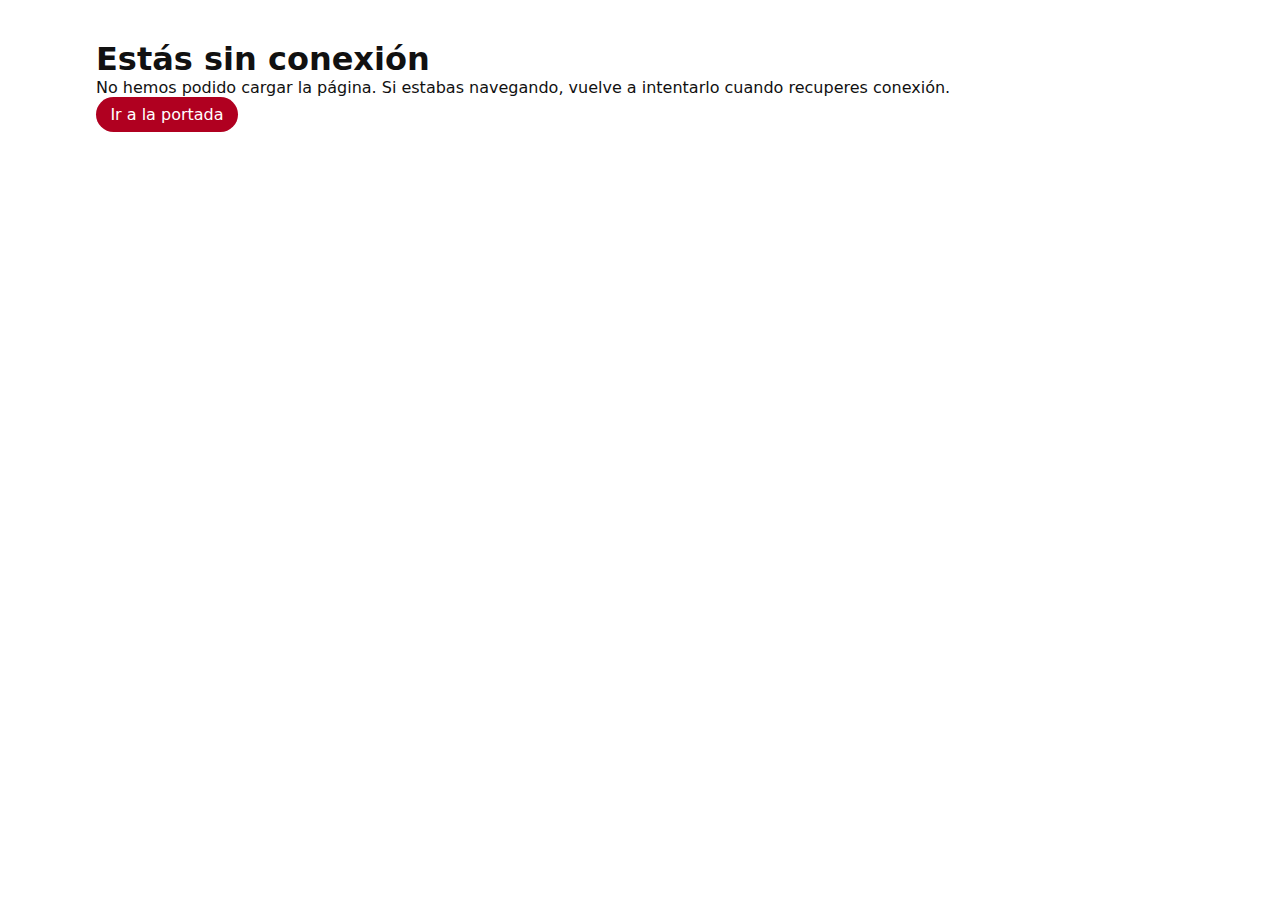
<file: offline.html>
<!DOCTYPE html>
<html lang="es">
<head>
    <meta charset="UTF-8">
    <meta name="viewport" content="width=device-width, initial-scale=1.0">
    <title>Sin conexión | Andanada del 5</title>
    <meta name="description" content="No hay conexión a Internet. Consulta contenido guardado o vuelve a intentarlo.">
    <link rel="stylesheet" href="assets/css/styles.css">
    <link rel="icon" type="image/png" href="media/img/faviconandanada.png">
    <meta name="theme-color" content="#000000">
    <link rel="manifest" href="manifest.json">
</head>
<body>
<main class="page">
    <section aria-label="Sin conexión">
        <h1>Estás sin conexión</h1>
        <p>No hemos podido cargar la página. Si estabas navegando, vuelve a intentarlo cuando recuperes conexión.</p>
        <p><a class="btn btn--accent" href="index.html">Ir a la portada</a></p>
    </section>
    <button type="button" class="scroll-top" aria-label="Volver arriba">↑</button>
</main>
<script src="assets/js/main.js" defer></script>
</body>
</html>
</file>
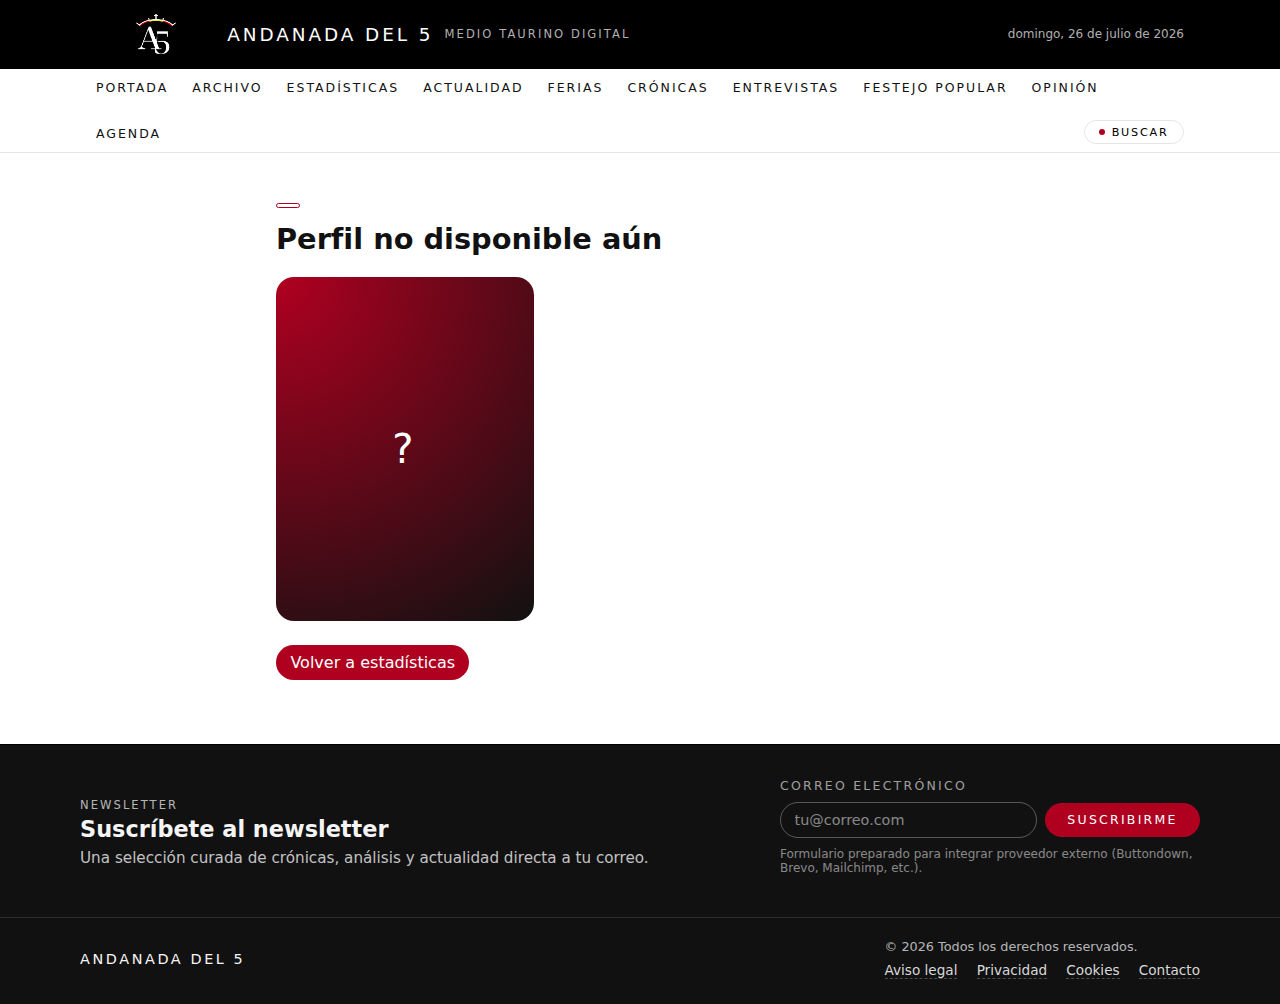
<file: perfil.html>
<!DOCTYPE html>
<html lang="es">
<head>
    <meta charset="UTF-8">
    <meta name="viewport" content="width=device-width, initial-scale=1.0">

    <title id="meta-title">Andanada del 5</title>
    <meta id="meta-description" name="description" content="Crónicas, análisis y actualidad taurina.">
    <meta name="author" content="Andanada del 5">
    <link id="canonical-link" rel="canonical" href="https://andanadadel5.com/">

    <meta id="meta-og-title" property="og:title" content="Andanada del 5">
    <meta id="meta-og-description" property="og:description" content="Crónicas, análisis y actualidad taurina.">
    <meta id="meta-og-type" property="og:type" content="website">
    <meta id="meta-og-url" property="og:url" content="https://andanadadel5.com/">
    <meta id="meta-og-image" property="og:image" content="https://andanadadel5.com/media/img/logoblanco.png">
    <meta property="og:site_name" content="Andanada del 5">
    <meta property="og:locale" content="es_ES">

    <meta name="twitter:card" content="summary_large_image">
    <meta id="meta-twitter-title" name="twitter:title" content="Andanada del 5">
    <meta id="meta-twitter-description" name="twitter:description" content="Crónicas, análisis y actualidad taurina.">
    <meta id="meta-twitter-image" name="twitter:image" content="https://andanadadel5.com/media/img/logoblanco.png">

    <link rel="preconnect" href="https://fonts.googleapis.com">
    <link rel="preconnect" href="https://fonts.gstatic.com" crossorigin>
    <link rel="preconnect" href="https://andanadadel5.com" crossorigin>
    <link href="https://fonts.googleapis.com/css2?family=DM+Sans:wght@400;500;600&family=Inter:wght@500;600;700&display=swap" rel="stylesheet">

    <link rel="stylesheet" href="assets/css/styles.css">
    <link rel="icon" type="image/png" href="media/img/faviconandanada.png">
    <meta name="theme-color" content="#000000">
    <link rel="manifest" href="manifest.json">
    <link rel="alternate" type="application/rss+xml" title="Andanada del 5" href="feed.xml">
</head>
<body data-page="perfil">
<a class="skip-link" href="#main-content">Saltar al contenido</a>
<header class="site-header">
    <div class="site-header__top">
        <div class="site-header__top-inner">
            <div class="site-header__logo">
                <a href="index.html" aria-label="Inicio Andanada del 5">
                    <span class="logo-mark">
                        <img class="logo-img" src="media/img/logoblanco.png" alt="Andanada del 5" loading="lazy">
                    </span>
                    <span class="logo-text">Andanada del 5</span>
                    <span class="logo-tagline">Medio taurino digital</span>
                </a>
            </div>
            <div class="site-header__meta">
                <span id="header-date"></span>
            </div>
        </div>
    </div>
    <nav class="site-nav" aria-label="Navegación principal">
        <button class="site-nav__toggle" aria-expanded="false" aria-controls="main-nav" aria-label="Abrir menú principal">
            <span class="site-nav__toggle-box">
                <span class="site-nav__toggle-line"></span>
                <span class="site-nav__toggle-line"></span>
                <span class="site-nav__toggle-line"></span>
            </span>
        </button>
        <ul id="main-nav" class="site-nav__list">
            <li><a class="site-nav__link" href="index.html">Portada</a></li>
            <li><a class="site-nav__link" href="archive.html">Archivo</a></li>
            <li><a class="site-nav__link" href="estadisticas.html">Estadísticas</a></li>
            <li><a class="site-nav__link" href="category.html?cat=Actualidad">Actualidad</a></li>
            <li><a class="site-nav__link" href="category.html?cat=Ferias">Ferias</a></li>
            <li><a class="site-nav__link" href="category.html?cat=Crónicas">Crónicas</a></li>
            <li><a class="site-nav__link" href="category.html?cat=Entrevistas">Entrevistas</a></li>
            <li><a class="site-nav__link" href="category.html?cat=Festejo Popular">Festejo Popular</a></li>
            <li><a class="site-nav__link" href="category.html?cat=Opinión">Opinión</a></li>
            <li><a class="site-nav__link" href="agenda.html">Agenda</a></li>
            <li class="site-nav__search">
                <button type="button" class="site-nav__search-btn" aria-label="Buscar en Andanada del 5">
                    <span class="site-nav__search-dot"></span>
                    Buscar
                </button>
            </li>
        </ul>
    </nav>
</header>

<main id="main-content" class="page page--profile">
    <article id="profile-article" class="profile">
        <header class="profile-header">
            <p id="profile-type" class="badge badge--category"></p>
            <h1 id="profile-name" class="profile-name">Cargando perfil…</h1>
        </header>

        <section class="profile-main">
            <div class="profile-main__photo">
                <div id="profile-photo" class="profile-photo profile-photo--placeholder" aria-hidden="true">
                    <span class="profile-photo__initial">?</span>
                </div>
            </div>
            <div class="profile-main__body">
                <p id="profile-bio" class="profile-bio"></p>
                <ul id="profile-links" class="profile-links"></ul>
            </div>
        </section>

        <section class="profile-stats" aria-labelledby="profile-stats-title">
            <div class="profile-stats__header">
                <h2 id="profile-stats-title" class="section__title">Estadísticas de la temporada</h2>
                <div class="profile-season-switch">
                    <span class="profile-season-switch__label">Temporada</span>
                    <button type="button" class="profile-season-btn profile-season-btn--active" data-season="2026">2026</button>
                    <button type="button" class="profile-season-btn" data-season="2025">2025</button>
                </div>
            </div>
            <p id="profile-stats-caption" class="profile-stats__caption"></p>
            <div id="profile-stats-table" class="stats-table-wrap" aria-live="polite"></div>
        </section>

        <section class="profile-actions">
            <a id="profile-back" class="btn btn--accent" href="estadisticas.html">Volver a estadísticas</a>
        </section>
    </article>
</main>

<footer class="site-footer">
    <section class="newsletter" aria-labelledby="newsletter-heading">
        <div class="newsletter__inner">
            <div class="newsletter__copy">
                <p class="newsletter__kicker">Newsletter</p>
                <h2 id="newsletter-heading" class="newsletter__title">Suscríbete al newsletter</h2>
                <p class="newsletter__text">
                    Una selección curada de crónicas, análisis y actualidad directa a tu correo.
                </p>
            </div>
            <form class="newsletter__form" action="#" method="post" novalidate>
                <label class="newsletter__label" for="newsletter-email">Correo electrónico</label>
                <div class="newsletter__controls">
                    <input
                        id="newsletter-email"
                        name="email"
                        type="email"
                        inputmode="email"
                        autocomplete="email"
                        required
                        placeholder="tu@correo.com"
                        class="newsletter__input"
                    >
                    <button type="submit" class="newsletter__button">Suscribirme</button>
                </div>
                <p class="newsletter__hint">
                    Formulario preparado para integrar proveedor externo (Buttondown, Brevo, Mailchimp, etc.).
                </p>
                <p class="newsletter__feedback" aria-live="polite"></p>
            </form>
        </div>
    </section>

    <section class="footer-meta">
        <div class="footer-meta__inner">
            <div class="footer-meta__brand">Andanada del 5</div>
            <div class="footer-meta__row">
                <p class="footer-meta__text">
                    &copy; <span id="footer-year"></span> Todos los derechos reservados.
                </p>
                <div class="footer-links">
                    <a class="footer-links__link" href="aviso-legal.html">Aviso legal</a>
                    <a class="footer-links__link" href="privacidad.html">Privacidad</a>
                    <a class="footer-links__link" href="cookies.html">Cookies</a>
                    <a class="footer-links__link" href="contacto.html">Contacto</a>
                </div>
            </div>
        </div>
    </section>
</footer>

<button type="button" class="scroll-top" aria-label="Volver arriba">↑</button>
<script src="assets/js/main.js" defer></script>
<script src="assets/js/perfil.js" defer></script>
</body>
</html>
</file>
<file: assets/css/styles.css>
:root {
    --color-bg: #ffffff;
    --color-bg-muted: #f5f5f5;
    --color-text: #111111;
    --color-text-muted: #666666;
    --color-text-soft: #999999;
    --color-border: #e2e2e2;
    --color-border-strong: #111111;
    --color-accent: #b00020;
    --radius-card: 14px;
    --radius-pill: 999px;
    --shadow-soft: 0 16px 40px rgba(0, 0, 0, 0.08);
    --font-serif: "Inter", system-ui, -apple-system, BlinkMacSystemFont, "Segoe UI", sans-serif;
    --font-sans: "DM Sans", system-ui, -apple-system, BlinkMacSystemFont, "Segoe UI", sans-serif;
    --page-max-width: 1120px;
}

*,
*::before,
*::after {
    box-sizing: border-box;
}

html {
    scroll-behavior: smooth;
}

body {
    margin: 0;
    font-family: var(--font-sans);
    color: var(--color-text);
    background-color: var(--color-bg);
    -webkit-font-smoothing: antialiased;
}

img {
    max-width: 100%;
    display: block;
}

a {
    color: inherit;
    text-decoration: none;
}

button,
input {
    font-family: inherit;
}

main {
    min-height: 60vh;
}

h1,
h2,
h3,
h4 {
    margin: 0;
    font-family: var(--font-serif);
}

p {
    margin: 0;
}

.page {
    max-width: var(--page-max-width);
    margin: 0 auto;
    padding: 1.5rem 1rem 3rem;
}

.legal-page {
    max-width: 960px;
}

.legal-container {
    margin: 0 auto;
    max-width: 960px;
    display: flex;
    flex-direction: column;
    gap: 1.75rem;
}

.legal-card {
    padding: 1.5rem 1.5rem 1.75rem;
    border-radius: var(--radius-card);
    background-color: var(--color-bg-muted);
    border: 1px solid var(--color-border);
}

.legal-card h1 {
    font-size: 1.75rem;
    margin-bottom: 0.75rem;
}

.legal-card p {
    color: var(--color-text-muted);
    line-height: 1.6;
}

.legal-page h2 {
    font-size: 1.1rem;
    margin-top: 1.5rem;
    margin-bottom: 0.5rem;
}

.legal-page h3 {
    font-size: 1rem;
    margin-top: 1.25rem;
    margin-bottom: 0.4rem;
}

.legal-page p + p,
.legal-page p + ul,
.legal-page ul + p {
    margin-top: 0.75rem;
}

.legal-page ul {
    padding-left: 1.2rem;
    margin-top: 0.4rem;
}

.back-home-btn {
    display: inline-flex;
    align-items: center;
    gap: 0.35rem;
    padding: 0.4rem 0.9rem;
    margin-top: 0.25rem;
    border-radius: var(--radius-pill);
    border: 1px solid var(--color-accent);
    font-size: 0.78rem;
    text-transform: uppercase;
    letter-spacing: 0.14em;
    background-color: transparent;
    color: var(--color-accent);
    align-self: flex-start;
}

.back-home-btn:hover,
.back-home-btn:focus-visible {
    background-color: var(--color-accent);
    color: #ffffff;
}

.back-home-btn--bottom {
    margin-top: 1.5rem;
}

@media (min-width: 900px) {
    .page {
        padding-top: 2.5rem;
        padding-bottom: 4rem;
    }

    .legal-card {
        padding: 2rem 2.25rem 2.3rem;
    }
}

.site-header {
    position: sticky;
    top: 0;
    z-index: 40;
}

.site-header__top {
    background-color: #000000;
    color: #ffffff;
}

.site-header__top-inner {
    max-width: var(--page-max-width);
    margin: 0 auto;
    padding: 0.75rem 1rem;
    display: flex;
    align-items: center;
    justify-content: space-between;
}

.site-header__logo a {
    display: flex;
    align-items: center;
    gap: 0.7rem;
}

.logo-mark {
    display: inline-flex;
    align-items: center;
    justify-content: center;
    width: 120px;
    height: 40px;
}

.logo-text {
    font-family: var(--font-serif);
    font-size: 1.15rem;
    letter-spacing: 0.16em;
    text-transform: uppercase;
}

.logo-tagline {
    font-family: var(--font-sans);
    font-size: 0.72rem;
    color: rgba(255, 255, 255, 0.7);
    text-transform: uppercase;
    letter-spacing: 0.18em;
}

.logo-img {
    width: 100%;
    height: 100%;
    object-fit: contain;
    display: block;
}

.site-header__meta {
    font-size: 0.75rem;
    color: rgba(255, 255, 255, 0.7);
}

.site-nav {
    background-color: #ffffff;
    border-bottom: 1px solid rgba(226, 226, 226, 0.9);
}

.site-nav__toggle {
    display: inline-flex;
    align-items: center;
    justify-content: flex-end;
    padding: 0.75rem 1rem;
    width: 100%;
    border: none;
    background: none;
    font: inherit;
    cursor: pointer;
}

.site-nav__toggle-box {
    display: inline-flex;
    flex-direction: column;
    gap: 4px;
}

.site-nav__toggle-line {
    width: 20px;
    height: 2px;
    border-radius: 999px;
    background-color: #111111;
    transition: transform 160ms ease, opacity 160ms ease, background-color 160ms ease;
}

.site-nav__toggle.is-open .site-nav__toggle-line:nth-child(1) {
    transform: translateY(6px) rotate(45deg);
}

.site-nav__toggle.is-open .site-nav__toggle-line:nth-child(2) {
    opacity: 0;
}

.site-nav__toggle.is-open .site-nav__toggle-line:nth-child(3) {
    transform: translateY(-6px) rotate(-45deg);
}

.site-nav__list {
    list-style: none;
    margin: 0;
    padding: 0 1rem 0.75rem;
    display: none;
    flex-direction: column;
    gap: 0.4rem;
}

.site-nav__list.is-open {
    display: flex;
}

.site-nav__link {
    font-size: 0.78rem;
    text-transform: uppercase;
    letter-spacing: 0.16em;
}
.site-nav__link--active {
    font-weight: 700;
}

.site-nav__link:hover,
.site-nav__link:focus-visible {
    color: var(--color-accent);
}

.site-nav__search {
    margin-top: 0.5rem;
}

.site-nav__search-btn {
    display: inline-flex;
    align-items: center;
    gap: 0.4rem;
    padding: 0.3rem 0.9rem;
    border-radius: 999px;
    border: 1px solid rgba(0, 0, 0, 0.1);
    background-color: transparent;
    font-size: 0.7rem;
    text-transform: uppercase;
    letter-spacing: 0.16em;
    cursor: pointer;
}

.site-nav__search-dot {
    width: 6px;
    height: 6px;
    border-radius: 50%;
    background-color: var(--color-accent);
}

.site-nav__search-btn:hover,
.site-nav__search-btn:focus-visible {
    border-color: var(--color-accent);
    color: var(--color-accent);
}

@media (min-width: 900px) {
    .site-header__top-inner {
        padding-top: 0.9rem;
        padding-bottom: 0.9rem;
    }
    .site-nav__toggle {
        display: none;
    }

    .site-nav__list {
        max-width: var(--page-max-width);
        margin: 0 auto;
        padding: 0.5rem 1rem;
        display: flex;
        flex-direction: row;
        align-items: center;
        gap: 1.5rem;
        justify-content: flex-start;
        flex-wrap: wrap;
    }

    .site-nav__search {
        margin-top: 0;
        margin-left: 0;
        margin-left: auto;
    }
}

.hero {
    padding-top: 1.5rem;
    padding-bottom: 1.5rem;
}

.hero__inner {
    border-top: 1px solid var(--color-border-strong);
    padding-top: 1.25rem;
}

.hero__kicker {
    font-size: 0.7rem;
    text-transform: uppercase;
    letter-spacing: 0.18em;
    color: var(--color-text-muted);
    margin-bottom: 0.45rem;
}

.hero__title {
    font-size: 1.7rem;
    line-height: 1.2;
    margin-bottom: 0.75rem;
}

.hero__meta {
    font-size: 0.8rem;
    color: var(--color-text-soft);
}

@media (min-width: 900px) {
    .hero {
        padding-top: 2.2rem;
        padding-bottom: 2rem;
    }

    .hero__inner {
        padding-top: 1.6rem;
    }

    .hero__title {
        font-size: 2.1rem;
        max-width: 640px;
    }
}

.section {
    padding-top: 1.5rem;
}

.section__header {
    margin-bottom: 1.1rem;
}

.section__header--category {
    border-top: 1px solid var(--color-border-strong);
    padding-top: 1.5rem;
}

.section__title {
    font-size: 1.3rem;
}

.section__subtitle {
    margin-top: 0.35rem;
    font-family: var(--font-sans);
    font-size: 0.9rem;
    color: var(--color-text-muted);
}

.section-header {
    margin: 2rem auto 1.5rem;
    max-width: var(--page-max-width);
}
.section-kicker {
    font-size: 0.75rem;
    text-transform: uppercase;
    letter-spacing: 0.18em;
    color: var(--color-text-muted);
    margin-bottom: 0.35rem;
}
.section-header h1 {
    font-size: 1.6rem;
    line-height: 1.25;
    margin-bottom: 0.4rem;
}
.section-subtitle {
    font-family: var(--font-sans);
    font-size: 0.95rem;
    color: var(--color-text-soft);
}

.section-header {
    margin: 2rem auto 1.5rem;
    max-width: var(--page-max-width);
}
.section-kicker {
    font-size: 0.75rem;
    text-transform: uppercase;
    letter-spacing: 0.18em;
    color: var(--color-text-muted);
    margin-bottom: 0.35rem;
}
.section-header h1 {
    font-size: 1.6rem;
    line-height: 1.25;
    margin-bottom: 0.4rem;
}
.section-subtitle {
    font-family: var(--font-sans);
    font-size: 0.95rem;
    color: var(--color-text-soft);
}

.category-index {
    margin: 0.8rem 0 0;
    padding: 0;
    list-style: none;
    display: grid;
    grid-template-columns: 1fr;
    gap: 0.25rem;
    font-family: var(--font-sans);
    font-size: 0.86rem;
    color: var(--color-text-soft);
}

.category-index__item {
    display: flex;
    gap: 0.4rem;
}

.category-index__bullet {
    font-size: 0.8rem;
}

.category-index__label {
    flex: 1;
}

@media (min-width: 720px) {
    .category-index {
        grid-template-columns: repeat(2, minmax(0, 1fr));
    }
}

.posts-grid {
    display: grid;
    grid-template-columns: 1fr;
    gap: 1rem;
}

.page--home .posts-grid {
    align-items: stretch;
    grid-auto-rows: 1fr;
}

.posts-grid--featured {
    margin-bottom: 1.5rem;
}

@media (min-width: 720px) {
    .posts-grid {
        grid-template-columns: repeat(3, minmax(0, 1fr));
    }

    .posts-grid--featured {
        grid-template-columns: 2fr 1.4fr;
    }
}

.post-card {
    position: relative;
    border-radius: var(--radius-card);
    border: 1px solid var(--color-border);
    background-color: #ffffff;
    overflow: hidden;
    transition: box-shadow 160ms ease, transform 160ms ease, border-color 160ms ease, background-color 160ms ease;
    height: 100%;
}

.post-card__link {
    display: flex;
    flex-direction: column;
    height: 100%;
}

.post-card__media {
    position: relative;
    overflow: hidden;
    background-color: #000000;
}

.post-card__media--ratio {
    padding-top: 60%;
}

.post-card__image {
    position: absolute;
    inset: 0;
    width: 100%;
    height: 100%;
    object-fit: cover;
    opacity: 0.94;
    transition: opacity 200ms ease, transform 200ms ease;
}

.post-card__body {
    padding: 0.85rem 0.95rem 0.9rem;
}

.post-card--featured .post-card__body {
    padding: 0.9rem 1.1rem 1.1rem;
}

.badge {
    display: inline-flex;
    align-items: center;
    justify-content: center;
    padding: 0.08rem 0.7rem 0.14rem;
    border-radius: var(--radius-pill);
    border: 1px solid currentColor;
    font-family: var(--font-sans);
    font-size: 0.7rem;
    text-transform: uppercase;
    letter-spacing: 0.18em;
}

.badge--category {
    color: var(--color-accent);
}

.post-card__category {
    margin-bottom: 0.4rem;
}

.post-card__title {
    font-size: 1.02rem;
    line-height: 1.32;
    margin-bottom: 0.4rem;
}

.post-card__meta {
    display: flex;
    align-items: center;
    gap: 0.5rem;
    font-family: var(--font-sans);
    font-size: 0.76rem;
    color: var(--color-text-soft);
    margin-bottom: 0.35rem;
}

.post-card__excerpt {
    font-family: var(--font-sans);
    font-size: 0.9rem;
    line-height: 1.5;
    color: #222222;
}

.post-card:hover,
.post-card:focus-within {
    border-color: rgba(176, 0, 32, 0.6);
    box-shadow: var(--shadow-soft);
    transform: translateY(-1px);
}

.post-card--skeleton {
    pointer-events: none;
}

.skeleton {
    position: relative;
    overflow: hidden;
    background-color: #f0f0f0;
}

.skeleton::after {
    content: "";
    position: absolute;
    inset: 0;
    background: linear-gradient(90deg, rgba(240, 240, 240, 0) 0%, rgba(255, 255, 255, 0.8) 50%, rgba(240, 240, 240, 0) 100%);
    transform: translateX(-100%);
    animation: skeleton-shine 1200ms infinite;
}

.skeleton-line {
    height: 0.75rem;
    border-radius: 999px;
}

.skeleton-line--short {
    width: 40%;
}

.skeleton-line--medium {
    width: 70%;
}

.skeleton-line--full {
    width: 100%;
}

.skeleton-block {
    border-radius: var(--radius-card);
}

.skeleton-card-body {
    padding: 0.85rem 0.95rem 0.9rem;
    display: flex;
    flex-direction: column;
    gap: 0.4rem;
}

@keyframes skeleton-shine {
    0% {
        transform: translateX(-100%);
    }
    100% {
        transform: translateX(100%);
    }
}

.page--post {
    max-width: 760px;
}

.article {
    padding-top: 0.5rem;
}

.article-header {
    margin-bottom: 1.4rem;
}

.article-header__title {
    font-size: 1.8rem;
    line-height: 1.25;
    margin-top: 0.6rem;
    margin-bottom: 0.6rem;
}

.article-header__meta {
    font-family: var(--font-sans);
    font-size: 0.8rem;
    color: var(--color-text-soft);
}

.post-byline {
    margin-top: 6px;
    font-size: 0.9rem;
    opacity: 0.75;
    color: var(--color-text-soft);
}

.article-media {
    margin-bottom: 1.4rem;
}

.article-media__inner {
    border-radius: 16px;
    overflow: hidden;
    background-color: #000000;
}

.article-media__image {
    width: 100%;
    height: auto;
    max-height: 420px;
    object-fit: cover;
    opacity: 0.96;
}

.article-media__caption {
    font-family: var(--font-sans);
    font-size: 0.78rem;
    color: #f5f5f5;
    padding: 0.5rem 0.85rem 0.6rem;
    background: linear-gradient(to right, rgba(0, 0, 0, 0.9), transparent);
}

.article-body {
    font-family: var(--font-sans);
    font-size: 1rem;
    line-height: 1.7;
}

.article-body p {
    margin-bottom: 1rem;
}

.article-body h2 {
    font-family: var(--font-serif);
    font-size: 1.2rem;
    margin: 1.4rem 0 0.6rem;
}

.article-body ul,
.article-body ol {
    margin: 0 0 1rem 1.25rem;
}

.article-tags {
    margin-top: 1.5rem;
}

.tag-list {
    display: flex;
    flex-wrap: wrap;
    gap: 0.5rem;
    list-style: none;
    padding: 0;
    margin: 0;
}

.tag-chip {
    display: inline-flex;
    align-items: center;
    padding: 0.25rem 0.7rem;
    border-radius: 999px;
    border: 1px solid var(--color-border);
    background-color: #f7f7f7;
    color: var(--color-text);
    font-family: var(--font-sans);
    font-size: 0.75rem;
    text-decoration: none;
    transition: background-color 0.15s ease, color 0.15s ease, border-color 0.15s ease;
}

.tag-chip:hover,
.tag-chip:focus-visible {
    border-color: var(--color-accent);
    background-color: #111111;
    color: #ffffff;
}

.share {
    margin-top: 1.2rem;
}

.share__title {
    font-family: var(--font-serif);
    font-size: 1rem;
    margin-bottom: 0.5rem;
}

.share__list {
    display: flex;
    flex-wrap: wrap;
    gap: 0.5rem;
    list-style: none;
    padding: 0;
    margin: 0;
}

.share-chip {
    display: inline-flex;
    align-items: center;
    padding: 0.25rem 0.7rem;
    border-radius: 999px;
    border: 1px solid var(--color-border);
    background-color: #f7f7f7;
    color: var(--color-text);
    font-family: var(--font-sans);
    font-size: 0.8rem;
    text-decoration: none;
    transition: background-color 0.15s ease, color 0.15s ease, border-color 0.15s ease;
    cursor: pointer;
}

.share-chip:hover,
.share-chip:focus-visible {
    border-color: var(--color-accent);
    background-color: #111111;
    color: #ffffff;
}

.footer-links {
    display: flex;
    flex-wrap: wrap;
    gap: 0.8rem 1.2rem;
    align-items: center;
}

.footer-links__link {
    color: rgba(255, 255, 255, 0.85);
    font-family: var(--font-sans);
    font-size: 0.85rem;
    text-decoration: none;
    border-bottom: 1px dashed rgba(255, 255, 255, 0.25);
    transition: color 160ms ease, border-color 160ms ease;
}

.footer-links__link:hover,
.footer-links__link:focus-visible {
    color: #ffffff;
    border-color: rgba(255, 255, 255, 0.6);
}

.scroll-top {
    position: fixed;
    right: 1rem;
    bottom: 1.2rem;
    width: 2.4rem;
    height: 2.4rem;
    border-radius: 999px;
    border: 1px solid rgba(0, 0, 0, 0.3);
    background-color: #ffffff;
    color: #000000;
    display: flex;
    align-items: center;
    justify-content: center;
    font-size: 1.1rem;
    cursor: pointer;
    opacity: 0;
    transform: translateY(8px);
    pointer-events: none;
    transition: opacity 160ms ease, transform 160ms ease, background-color 160ms ease, border-color 160ms ease, color 160ms ease;
    z-index: 60;
}

.scroll-top--visible {
    opacity: 0.96;
    transform: translateY(0);
    pointer-events: auto;
}

.scroll-top:hover,
.scroll-top:focus-visible {
    background-color: #111111;
    color: #ffffff;
    border-color: rgba(0, 0, 0, 0.7);
}

.sr-only {
    position: absolute;
    width: 1px;
    height: 1px;
    padding: 0;
    margin: -1px;
    overflow: hidden;
    clip: rect(0, 0, 0, 0);
    white-space: nowrap;
    border: 0;
}

.skip-link {
    position: fixed;
    left: 0.75rem;
    top: 0.75rem;
    z-index: 70;
    padding: 0.4rem 0.6rem;
    border-radius: 8px;
    background-color: #111111;
    color: #ffffff;
    transform: translateY(-120%);
    transition: transform 160ms ease, opacity 160ms ease;
    opacity: 0;
}

.skip-link:focus {
    transform: translateY(0);
    opacity: 1;
}

.site-footer {
    border-top: 1px solid #000000;
    background-color: #111111;
    color: #f5f5f5;
}

.newsletter {
    padding: 2.1rem 1rem 1.9rem;
    border-bottom: 1px solid rgba(255, 255, 255, 0.12);
}

.newsletter__inner {
    max-width: var(--page-max-width);
    margin: 0 auto;
    display: flex;
    flex-direction: column;
    gap: 1.4rem;
}

.newsletter__kicker {
    font-size: 0.72rem;
    text-transform: uppercase;
    letter-spacing: 0.18em;
    color: rgba(255, 255, 255, 0.7);
    margin-bottom: 0.25rem;
}

.newsletter__title {
    font-size: 1.4rem;
    margin-bottom: 0.45rem;
}

.newsletter__text {
    font-family: var(--font-sans);
    font-size: 0.95rem;
    color: rgba(255, 255, 255, 0.75);
}

.newsletter__form {
    display: flex;
    flex-direction: column;
    gap: 0.55rem;
}

.newsletter__label {
    font-size: 0.78rem;
    text-transform: uppercase;
    letter-spacing: 0.18em;
    color: rgba(255, 255, 255, 0.6);
}

.newsletter__controls {
    display: flex;
    flex-direction: column;
    gap: 0.5rem;
}

.newsletter__input {
    padding: 0.55rem 0.85rem;
    border-radius: var(--radius-pill);
    border: 1px solid rgba(255, 255, 255, 0.3);
    background-color: transparent;
    color: #ffffff;
    font-size: 0.9rem;
}

.newsletter__input::placeholder {
    color: rgba(255, 255, 255, 0.5);
}

.newsletter__button {
    padding: 0.6rem 1.4rem;
    border-radius: var(--radius-pill);
    border: none;
    background-color: var(--color-accent);
    color: #ffffff;
    font-size: 0.78rem;
    text-transform: uppercase;
    letter-spacing: 0.18em;
    cursor: pointer;
}

.newsletter__button:hover,
.newsletter__button:focus-visible {
    background-color: #880017;
}

.newsletter__hint {
    font-size: 0.75rem;
    color: rgba(255, 255, 255, 0.5);
}

.newsletter__feedback {
    font-size: 0.8rem;
    margin-top: 0.2rem;
}

.footer-meta {
    padding: 1.3rem 1rem 1.6rem;
}

.footer-meta__inner {
    max-width: var(--page-max-width);
    margin: 0 auto;
    display: flex;
    flex-direction: column;
    gap: 0.75rem;
}

.footer-meta__brand {
    font-family: var(--font-serif);
    font-size: 0.9rem;
    letter-spacing: 0.18em;
    text-transform: uppercase;
}

.footer-meta__row {
    display: flex;
    flex-direction: column;
    gap: 0.5rem;
}

.footer-meta__text {
    font-size: 0.8rem;
    color: rgba(255, 255, 255, 0.7);
}

.footer-social {
    display: flex;
    flex-wrap: wrap;
    gap: 0.75rem;
}

.footer-social__label {
    font-size: 0.78rem;
    text-transform: uppercase;
    letter-spacing: 0.16em;
    color: rgba(255, 255, 255, 0.6);
}

.footer-social__list {
    display: flex;
    flex-wrap: wrap;
    gap: 0.75rem;
    list-style: none;
    margin: 0;
    padding: 0;
}

.footer-social__link {
    display: inline-flex;
    align-items: center;
    gap: 0.45rem;
    font-size: 0.85rem;
    text-transform: uppercase;
    letter-spacing: 0.14em;
    color: #ffffff;
}

.footer-social__link:hover,
.footer-social__link:focus-visible {
    color: var(--color-accent);
}

/* Home layout */
/* Home layout */
.home-hero {
    padding-top: 1rem;
    padding-bottom: 1.25rem;
}
.home-hero__grid {
    display: grid;
    gap: 1rem;
    grid-template-columns: 1fr;
}
.home-hero__side {
    display: grid;
    gap: 1rem;
}
@media (min-width: 900px) {
    .home-hero__grid {
        grid-template-columns: 1.7fr 1fr;
        align-items: stretch;
    }
    .home-hero__side {
        grid-template-rows: 1fr 1fr;
    }
}

.home-body__grid {
    display: grid;
    gap: 1.4rem;
    grid-template-columns: 1fr;
    align-items: start;
}
@media (min-width: 900px) {
    .home-body__grid {
        grid-template-columns: 2fr 1fr;
    }
}
.home-body__latest .section__header {
    margin-bottom: 0.8rem;
}
.home-sidebar {
    display: flex;
    flex-direction: column;
    gap: 1rem;
}
.sidebar-block {
    border: 1px solid var(--color-border);
    border-radius: var(--radius-card);
    padding: 1rem;
    background-color: #ffffff;
}
.sidebar-block__title {
    font-size: 1rem;
    margin-bottom: 0.6rem;
}
.agenda-list {
    margin: 0;
    padding: 0;
    list-style: none;
    font-family: var(--font-sans);
    font-size: 0.86rem;
    color: var(--color-text-soft);
}
.agenda-quick {
    display: flex;
    flex-direction: column;
    gap: 0.4rem;
}
.agenda-quick-featured {
    padding: 0.75rem 0.9rem;
    border-radius: 12px;
    background-color: #ffffff;
    border: 1px solid var(--color-border);
    box-shadow: 0 10px 24px rgba(0, 0, 0, 0.06);
    margin-bottom: 0.6rem;
}
.agenda-quick-featured-date {
    font-size: 0.8rem;
    text-transform: uppercase;
    letter-spacing: 0.12em;
    color: var(--color-text-soft);
    margin-bottom: 0.25rem;
}
.agenda-quick-featured-title {
    font-size: 0.9rem;
    font-weight: 600;
}
.agenda-quick-item {
    display: grid;
    grid-template-columns: auto 1fr auto auto;
    align-items: center;
    column-gap: 0.4rem;
}
.agenda-quick-title {
    font-weight: 500;
}
.agenda-quick-time {
    font-size: 0.78rem;
    color: var(--color-text-soft);
}
.agenda-quick-link {
    font-size: 0.78rem;
    color: var(--color-accent);
    text-decoration: none;
}
.agenda-quick-link:hover,
.agenda-quick-link:focus-visible {
    text-decoration: underline;
}
.agenda-quick-footer {
    margin-top: 0.75rem;
}
.agenda-quick-more {
    display: inline-block;
    margin-top: 0.5rem;
    font-family: var(--font-sans);
    font-size: 0.8rem;
    color: var(--color-accent);
    text-decoration: none;
}
.agenda-quick-more:hover,
.agenda-quick-more:focus-visible {
    text-decoration: underline;
}
.agenda-date {
    display: inline-block;
    min-width: 52px;
    padding: 0.08rem 0.4rem;
    border: 1px solid #ddd;
    border-radius: var(--radius-pill);
    margin-right: 0.5rem;
    font-size: 0.74rem;
    color: #555;
}
.btn {
    display: inline-flex;
    align-items: center;
    justify-content: center;
    border: none;
    border-radius: var(--radius-pill);
    padding: 0.5rem 0.9rem;
    font-family: var(--font-sans);
    cursor: pointer;
}
.btn--accent {
    background-color: var(--color-accent);
    color: #fff;
}

.home-sections {
    margin-top: 2rem;
}
.home-section {
    margin-bottom: 1.6rem;
}
.home-section__header {
    display: flex;
    align-items: baseline;
    justify-content: space-between;
    margin-bottom: 0.6rem;
}
.home-section__title {
    font-size: 1.1rem;
}
.home-section__more {
    font-family: var(--font-sans);
    font-size: 0.85rem;
    color: var(--color-accent);
}

.page--stats {
    max-width: var(--page-max-width);
}
.page--agenda {
    max-width: var(--page-max-width);
    background: #f6f6f6;
    padding-top: 24px;
    padding-bottom: 24px;
}
.agenda-featured {
    margin-bottom: 18px;
}
.agenda-grid {
    display: grid;
    grid-template-columns: 1fr;
    gap: 18px;
    padding: 1.5rem 0 2rem;
    align-items: stretch;
}
@media (min-width: 640px) {
    .agenda-grid {
        grid-template-columns: repeat(2, minmax(0, 1fr));
    }
}
@media (min-width: 1024px) {
    .agenda-grid {
        grid-template-columns: repeat(3, minmax(0, 1fr));
    }
}
.agenda-card {
    background: #ffffff;
    border: 1px solid #e5e5e5;
    border-radius: 16px;
    box-shadow: 0 14px 30px rgba(0, 0, 0, 0.08);
    padding: 18px 18px 16px;
    display: flex;
    flex-direction: column;
    gap: 0.75rem;
    transition: box-shadow 160ms ease, transform 160ms ease, border-color 160ms ease, background-color 160ms ease;
    height: 100%;
}
.featured-card {
    display: grid;
    grid-template-columns: 1.2fr 1fr;
    gap: 16px;
    background: #ffffff;
    border: 1px solid #e5e5e5;
    border-radius: 18px;
    overflow: hidden;
    box-shadow: 0 18px 40px rgba(0, 0, 0, 0.1);
}
.featured-poster {
    height: 260px;
    background: #111111;
}
.featured-body {
    padding: 1.25rem 1.25rem 1.4rem;
    display: flex;
    flex-direction: column;
    gap: 0.75rem;
}
.featured-title {
    font-size: 1.25rem;
    line-height: 1.2;
    margin-bottom: 0.1rem;
}
.featured-place {
    font-size: 0.9rem;
    color: var(--color-text-soft);
    margin-bottom: 0.1rem;
}
.featured-date {
    font-size: 0.9rem;
    color: var(--color-text-soft);
    margin-bottom: 0.2rem;
}
@media (max-width: 719px) {
    .featured-card {
        grid-template-columns: 1fr;
    }
    .featured-poster {
        height: 220px;
    }
}
.agenda-poster {
    height: 170px;
    background: #111111;
    border-radius: 12px;
    overflow: hidden;
    margin-bottom: 0.75rem;
}
.featured-poster img,
.agenda-poster img {
    width: 100%;
    height: 100%;
    object-fit: cover;
    display: block;
}
.poster-placeholder {
    width: 100%;
    height: 100%;
    display: flex;
    flex-direction: column;
    align-items: center;
    justify-content: center;
    gap: 0.5rem;
    text-transform: uppercase;
    letter-spacing: 0.18em;
}
.poster-badge {
    font-size: 0.7rem;
}
.poster-mark {
    font-size: 1.5rem;
}
.poster-placeholder--ventas {
    background: linear-gradient(to bottom, #3b2415 0, #3b2415 55%, #7c1220 100%);
    color: #f5e2c4;
}
.poster-placeholder--maestranza {
    background: linear-gradient(to bottom, #f7f4ee 0, #f7f4ee 55%, #7c1220 100%);
    color: #8b1c2b;
}
.agenda-card:hover {
    box-shadow: 0 14px 28px rgba(0, 0, 0, 0.12);
    transform: translateY(-1px);
}
.agenda-card__body {
    display: flex;
    flex-direction: column;
    gap: 0.6rem;
    flex: 1;
}
.agenda-card__top {
    display: flex;
    flex-direction: column;
    gap: 0.25rem;
}
.agenda-title {
    font-size: 1rem;
    line-height: 1.15;
    margin: 6px 0 6px;
}
.agenda-place {
    font-size: 0.85rem;
    color: var(--color-text-soft);
}
.agenda-badge {
    display: inline-flex;
    align-items: center;
    justify-content: center;
    padding: 0.15rem 0.6rem;
    border-radius: var(--radius-pill);
    font-size: 0.7rem;
    text-transform: uppercase;
    letter-spacing: 0.14em;
    background-color: #111111;
    color: #ffffff;
}
.agenda-meta {
    font-size: 0.8rem;
    color: var(--color-text-soft);
    opacity: 0.8;
    display: flex;
    flex-direction: column;
    gap: 0.15rem;
}
@media (min-width: 720px) {
    .agenda-meta {
        flex-direction: row;
        justify-content: space-between;
        align-items: center;
    }
}
.agenda-btn {
    margin-top: auto;
    display: inline-flex;
    align-items: center;
    justify-content: center;
    width: 100%;
    padding: 0.45rem 0.9rem;
    border-radius: var(--radius-pill);
    font-family: var(--font-sans);
    font-size: 0.82rem;
    background-color: #111111;
    color: #ffffff;
    border: 1px solid #111111;
    text-decoration: none;
    transition: background-color 160ms ease, color 160ms ease, transform 160ms ease, box-shadow 160ms ease, border-color 160ms ease;
}
.agenda-btn:hover,
.agenda-btn:focus-visible {
    background-color: var(--color-accent);
    border-color: var(--color-accent);
    box-shadow: 0 10px 24px rgba(0, 0, 0, 0.18);
    transform: translateY(-1px);
}
.agenda-btn.disabled {
    background-color: #cccccc;
    border-color: #cccccc;
    color: #555555;
    cursor: default;
    pointer-events: none;
    box-shadow: none;
    opacity: 0.6;
}
.agenda-poster-placeholder {
    position: absolute;
    inset: 0;
    display: flex;
    align-items: center;
    justify-content: center;
    background-color: #111111;
    color: #ffffff;
    font-family: var(--font-sans);
    font-size: 0.95rem;
    text-transform: uppercase;
    letter-spacing: 0.16em;
}
.agenda-card--sevilla {
    border-color: #b15a1f;
}
.agenda-card--sevilla .agenda-badge {
    background-color: #f7efe4;
    color: #b15a1f;
}
.agenda-card--sevilla .agenda-poster-placeholder {
    background-color: #f7efe4;
    color: #b15a1f;
}

.stats-controls {
    border-radius: var(--radius-card);
    border: 1px solid var(--color-border);
    padding: 1rem;
    background-color: #ffffff;
    display: flex;
    flex-direction: column;
    gap: 0.8rem;
}

.stats-controls__row {
    display: flex;
    flex-wrap: wrap;
    gap: 0.75rem;
    align-items: center;
    justify-content: space-between;
}

.stats-controls__row--bottom {
    border-top: 1px solid var(--color-border);
    padding-top: 0.75rem;
}

.stats-tabs {
    display: inline-flex;
    flex-wrap: wrap;
    gap: 0.35rem;
}

.stats-tab {
    border-radius: var(--radius-pill);
    border: 1px solid var(--color-border);
    padding: 0.3rem 0.9rem;
    font-family: var(--font-sans);
    font-size: 0.8rem;
    text-transform: uppercase;
    letter-spacing: 0.14em;
    background-color: #ffffff;
    cursor: pointer;
}

.stats-tab--active {
    border-color: #000000;
    background-color: #111111;
    color: #ffffff;
}

.stats-season {
    display: inline-flex;
    align-items: center;
    gap: 0.4rem;
}

.stats-season__label {
    font-size: 0.8rem;
    text-transform: uppercase;
    letter-spacing: 0.16em;
    color: var(--color-text-soft);
}

.stats-season__select {
    border-radius: var(--radius-pill);
    border: 1px solid var(--color-border);
    padding: 0.3rem 0.8rem;
    font-size: 0.85rem;
}

.stats-updated {
    font-size: 0.8rem;
    color: var(--color-text-soft);
}

.stats-updated__label {
    text-transform: uppercase;
    letter-spacing: 0.16em;
}

.stats-search {
    display: inline-flex;
    align-items: center;
    gap: 0.5rem;
}

.stats-search__label {
    font-size: 0.8rem;
    text-transform: uppercase;
    letter-spacing: 0.16em;
    color: var(--color-text-soft);
}

.stats-search__input {
    border-radius: var(--radius-pill);
    border: 1px solid var(--color-border);
    padding: 0.35rem 0.8rem;
    font-size: 0.9rem;
}

.stats-table-wrap {
    margin-top: 1rem;
    border-radius: var(--radius-card);
    border: 1px solid var(--color-border);
    overflow: hidden;
    background-color: #ffffff;
}

.stats-table {
    width: 100%;
    border-collapse: collapse;
    font-family: var(--font-sans);
    font-size: 0.85rem;
}

.stats-table thead {
    background-color: #111111;
    color: #ffffff;
}

.stats-table th,
.stats-table td {
    padding: 0.45rem 0.6rem;
    text-align: right;
}

.stats-table th:first-child,
.stats-table td:first-child {
    text-align: center;
    width: 3rem;
}

.stats-table th:nth-child(2),
.stats-table td:nth-child(2) {
    text-align: left;
}

.stats-table th {
    font-weight: 600;
    cursor: pointer;
}

.stats-table tbody tr:nth-child(every) {
    background-color: #fafafa;
}

.stats-row:hover {
    background-color: #f0f0f0;
}

.stats-row {
    cursor: pointer;
}

.stats-table__th--sorted-asc::after {
    content: "▲";
    margin-left: 0.25rem;
    font-size: 0.7em;
}

.stats-table__th--sorted-desc::after {
    content: "▼";
    margin-left: 0.25rem;
    font-size: 0.7em;
}

.stats-empty,
.stats-loading {
    padding: 0.9rem 1rem;
    font-size: 0.9rem;
    color: var(--color-text-soft);
}

.stats-footnote {
    margin-top: 0.5rem;
    font-size: 0.8rem;
    color: var(--color-text-soft);
}

.page--profile {
    max-width: 760px;
}

.profile-header {
    margin-bottom: 1.2rem;
}

.profile-name {
    font-size: 1.8rem;
    line-height: 1.25;
    margin-top: 0.6rem;
}

.profile-main {
    display: grid;
    grid-template-columns: minmax(0, 1fr);
    gap: 1.2rem;
    margin-bottom: 1.5rem;
}

.profile-main__photo {
    max-width: 260px;
}

.profile-photo {
    width: 100%;
    aspect-ratio: 3/4;
    border-radius: 18px;
    object-fit: cover;
    display: block;
}

.profile-photo--placeholder {
    display: flex;
    align-items: center;
    justify-content: center;
    background: radial-gradient(circle at 0 0, #b00020, #111111);
    color: #ffffff;
}

.profile-photo__initial {
    font-size: 2.5rem;
    font-family: var(--font-serif);
    letter-spacing: 0.1em;
}

.profile-bio {
    font-family: var(--font-sans);
    font-size: 0.96rem;
    line-height: 1.6;
}

.profile-links {
    list-style: none;
    padding: 0;
    margin: 0.9rem 0 0;
    display: flex;
    flex-wrap: wrap;
    gap: 0.6rem;
}

.profile-links__link {
    font-size: 0.85rem;
    text-transform: uppercase;
    letter-spacing: 0.16em;
    border-radius: var(--radius-pill);
    border: 1px solid var(--color-border);
    padding: 0.3rem 0.8rem;
}

.profile-stats {
    margin-top: 1rem;
}

.profile-stats__header {
    display: flex;
    align-items: center;
    justify-content: space-between;
    gap: 0.8rem;
    margin-bottom: 0.6rem;
}

.profile-season-switch {
    display: inline-flex;
    align-items: center;
    gap: 0.4rem;
}

.profile-season-switch__label {
    font-size: 0.8rem;
    text-transform: uppercase;
    letter-spacing: 0.16em;
    color: var(--color-text-soft);
}

.profile-season-btn {
    border-radius: var(--radius-pill);
    border: 1px solid var(--color-border);
    padding: 0.3rem 0.8rem;
    font-size: 0.8rem;
    background-color: #ffffff;
    cursor: pointer;
}

.profile-season-btn--active {
    border-color: #000000;
    background-color: #111111;
    color: #ffffff;
}

.profile-stats__caption {
    font-size: 0.82rem;
    color: var(--color-text-soft);
    margin-top: 0.3rem;
}

.profile-actions {
    margin-top: 1.4rem;
}

.stats-table--compact th,
.stats-table--compact td {
    text-align: left;
    padding: 0.35rem 0.8rem;
}

@media (min-width: 720px) {
    .profile-main {
        grid-template-columns: minmax(0, 0.8fr) minmax(0, 1.4fr);
        align-items: flex-start;
    }
}

.search-section {
    margin: 0 0 1.5rem;
    display: none;
}

.search-section--visible {
    display: block;
}

.search-shell {
    border-radius: var(--radius-card);
    border: 1px solid var(--color-border);
    background-color: #ffffff;
    padding: 1rem;
}

.search-form {
    display: flex;
    gap: 0.5rem;
    margin-bottom: 0.75rem;
}

.search-form input[type="search"] {
    flex: 1;
    padding: 0.5rem 0.75rem;
    border-radius: var(--radius-pill);
    border: 1px solid var(--color-border);
    font-family: var(--font-sans);
    font-size: 0.9rem;
}

.search-feedback {
    font-family: var(--font-sans);
    font-size: 0.82rem;
    color: var(--color-text-soft);
    margin-bottom: 0.5rem;
}

.search-results-grid .post-card {
    box-shadow: none;
}

@media (max-width: 599px) {
    .search-form {
        flex-direction: column;
        align-items: stretch;
    }
}

.footer-social__icon {
    display: inline-flex;
    width: 20px;
    height: 20px;
}

.footer-social__icon svg {
    width: 20px;
    height: 20px;
    display: block;
}

@media (min-width: 780px) {
    .newsletter__inner {
        flex-direction: row;
        align-items: center;
        justify-content: space-between;
    }

    .newsletter__form {
        max-width: 420px;
    }

    .newsletter__controls {
        flex-direction: row;
        align-items: center;
    }

    .newsletter__input {
        flex: 1;
    }

    .footer-meta__inner {
        flex-direction: row;
        align-items: center;
        justify-content: space-between;
    }
}

.hidden {
    display: none !important;
}
</file>
